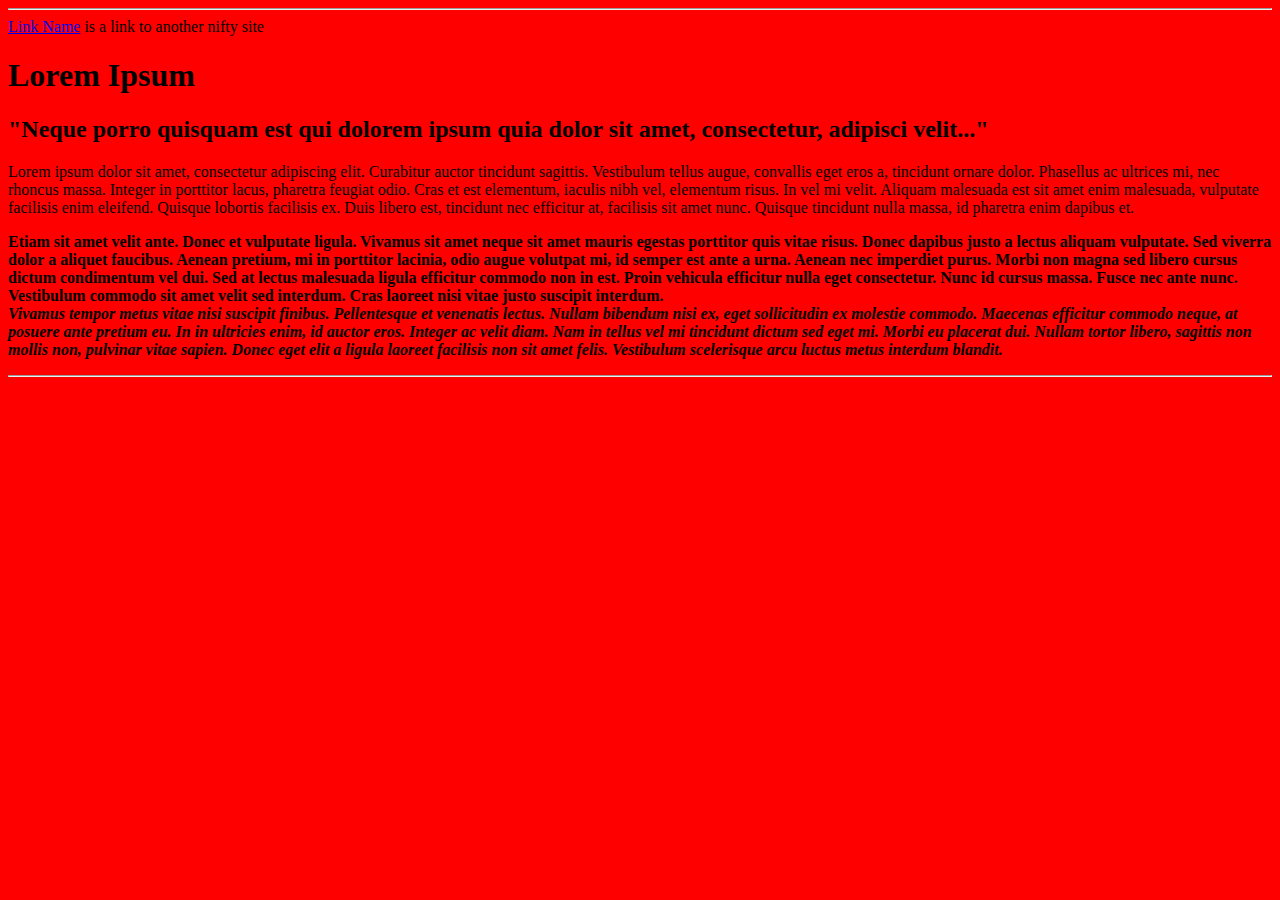
<file: index.html>
<HTML>
<HEAD>
<TITLE>Local HTTP Server</TITLE>
</HEAD>
<BODY BGCOLOR="FF0000">
<HR>
<a href=http://127.0.0.1:8081/sub>Link Name</a>
is a link to another nifty site
<H1>Lorem Ipsum</H1>
<H2>"Neque porro quisquam est qui dolorem ipsum quia dolor sit amet, consectetur, adipisci velit..."</H2>
<P> Lorem ipsum dolor sit amet, consectetur adipiscing elit. Curabitur auctor tincidunt sagittis.
Vestibulum tellus augue, convallis eget eros a, tincidunt ornare dolor. Phasellus ac ultrices mi,
nec rhoncus massa. Integer in porttitor lacus, pharetra feugiat odio. Cras et est elementum, iaculis nibh vel,
elementum risus. In vel mi velit. Aliquam malesuada est sit amet enim malesuada, vulputate facilisis enim eleifend.
Quisque lobortis facilisis ex. Duis libero est, tincidunt nec efficitur at, facilisis sit amet nunc.
 Quisque tincidunt nulla massa, id pharetra enim dapibus et.
<P> <B>Etiam sit amet velit ante. Donec et vulputate ligula. Vivamus sit amet neque sit amet mauris egestas
   porttitor quis vitae risus. Donec dapibus justo a lectus aliquam vulputate. Sed viverra dolor a aliquet faucibus.
    Aenean pretium, mi in porttitor lacinia, odio augue volutpat mi, id semper est ante a urna.
    Aenean nec imperdiet purus. Morbi non magna sed libero cursus dictum condimentum vel dui.
    Sed at lectus malesuada ligula efficitur commodo non in est. Proin vehicula efficitur nulla eget consectetur.
    Nunc id cursus massa. Fusce nec ante nunc. Vestibulum commodo sit amet velit sed interdum.
    Cras laoreet nisi vitae justo suscipit interdum.</B>
<BR> <B><I>Vivamus tempor metus vitae nisi suscipit finibus. Pellentesque et venenatis lectus.
  Nullam bibendum nisi ex, eget sollicitudin ex molestie commodo. Maecenas efficitur commodo neque,
   at posuere ante pretium eu. In in ultricies enim, id auctor eros. Integer ac velit diam.
   Nam in tellus vel mi tincidunt dictum sed eget mi. Morbi eu placerat dui. Nullam tortor libero,
    sagittis non mollis non, pulvinar vitae sapien. Donec eget elit a ligula laoreet facilisis non sit amet felis.
     Vestibulum scelerisque arcu luctus metus interdum blandit.</I></B>
<HR>
</BODY>
</HTML>
</file>
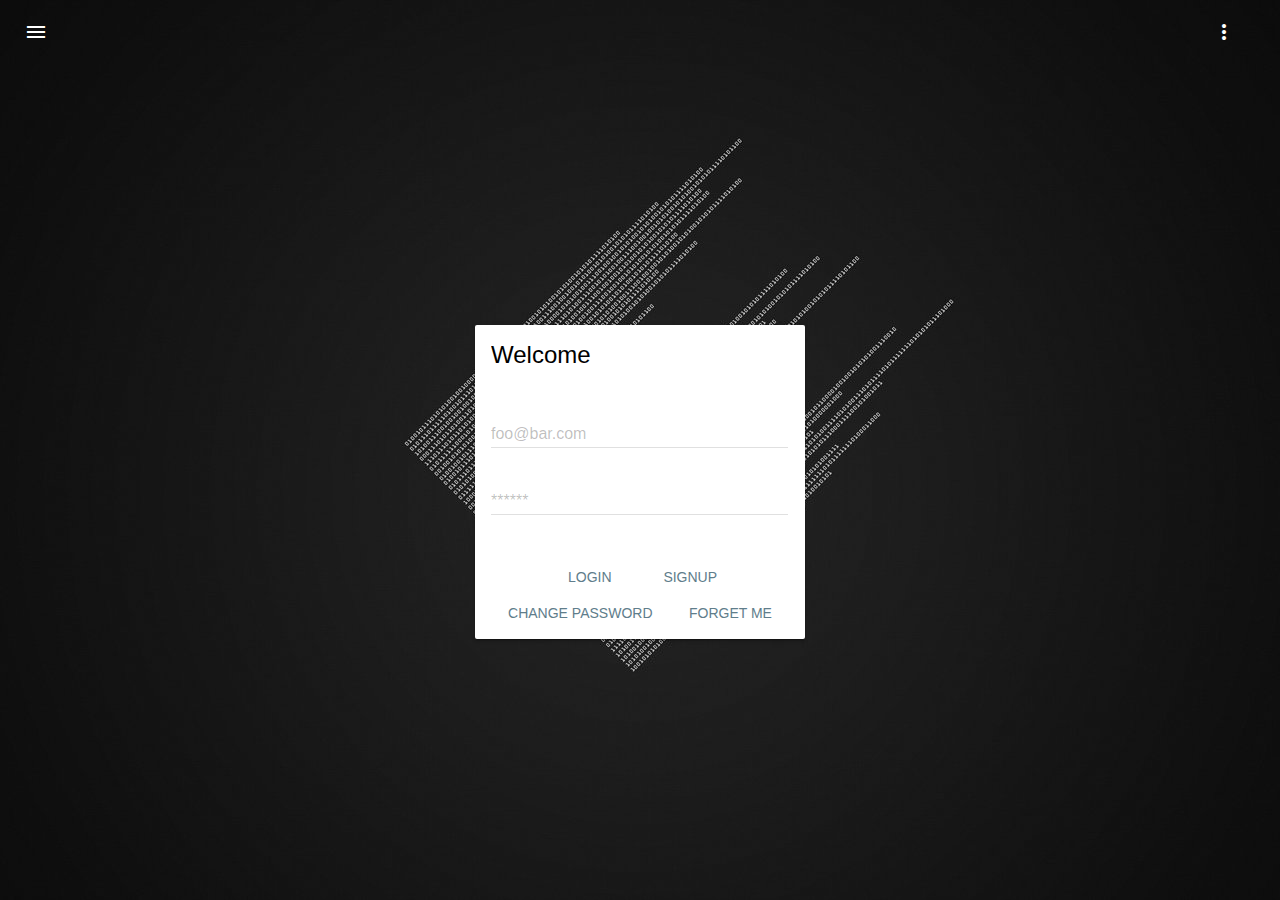
<file: louis/log.html>
<!doctype html>
<html>
  <head>
    <meta charset="utf-8">
    <title>~</title>

    <link rel="stylesheet" href="./styles/fonts.css">
    <link rel="stylesheet" href="./styles/material.min.css">
    <script defer src="./scripts/material.min.js"></script>

    <style>
      * { outline: none; }

      .demo-layout-transparent { background: url('./assets/background.jpg') center / cover; }

      .demo-layout-transparent .mdl-layout__header,
      .demo-layout-transparent .mdl-layout__drawer-button { color: white; }

      .demo-layout-transparent .mdl-card__actions { text-align: center; }

      .mdl-layout__content {
        display: -webkit-box;
        display: -moz-box;
        display: -ms-flexbox;
        display: -webkit-flex;
        display: flex;
        align-items: center;
        justify-content: center;
      }
    </style>
  </head>
  <body>
    <div class="demo-layout-transparent mdl-layout mdl-js-layout">
      <header class="mdl-layout__header mdl-layout__header--transparent">
        <div class="mdl-layout__header-row">
          <div class="mdl-layout-spacer"></div>
          <!-- Navigation -->
          <nav class="mdl-navigation">
            <!-- Right aligned menu below button -->
            <button id="demo-menu-lower-right"
                    class="mdl-button mdl-js-button mdl-button--icon">
              <i class="material-icons">more_vert</i>
            </button>

            <ul class="mdl-menu mdl-menu--bottom-right mdl-js-menu mdl-js-ripple-effect"
                for="demo-menu-lower-right">
              <li class="mdl-menu__item" onclick="window.location.reload()">reload page</li>
            </ul>
          </nav>
        </div>
      </header>
      <div class="mdl-layout__drawer">
        <nav class="mdl-navigation">
          <a class="mdl-navigation__link" href="/">Home</a>
        </nav>
      </div>
      <main class="mdl-layout__content">
        <div class="demo-card-wide mdl-card mdl-shadow--2dp">
          <div class="mdl-card__title">
            <h2 class="mdl-card__title-text">Welcome</h2>
          </div>
          <div class="mdl-card__supporting-text">
            <form method="post" action="/">
              <div class="mdl-textfield mdl-js-textfield">
                <input class="mdl-textfield__input" type="text" id="email">
                <label class="mdl-textfield__label" for="email">foo@bar.com</label>
              </div>
              <div class="mdl-textfield mdl-js-textfield">
                <input class="mdl-textfield__input" type="password" id="passwd">
                <label class="mdl-textfield__label" for="passwd">******</label>
              </div>
            </form>
          </div>
          <div class="mdl-card__actions">
            <a id="loginbutton" class="mdl-button mdl-button--colored mdl-js-button mdl-js-ripple-effect">
              login
            </a>
            <a id="signupbutton" class="mdl-button mdl-button--colored mdl-js-button mdl-js-ripple-effect">
              signup
            </a>
            <a id="passwdbutton" class="mdl-button mdl-button--colored mdl-js-button mdl-js-ripple-effect">
              change password
            </a>
            <a id="delbutton" class="mdl-button mdl-button--colored mdl-js-button mdl-js-ripple-effect">
              forget me
            </a>
          </div>
        </div>
      </main>
    </div>

    <script type="text/javascript" src="//ajax.googleapis.com/ajax/libs/jquery/1.10.2/jquery.min.js"></script>

    <script>
      var serv = window.location.protocol + '//' + window.location.host;

      $("form").submit(function(e) { e.preventDefault(); });

      $("#signupbutton").click(function(e) {
        e.preventDefault();

        $.ajax({
          url : serv + "/user",
          type : "put",
          data : {
            email  : $("#email").val(),
            passwd : $("#passwd").val()
          },
          complete: function(response_body) {
            console.log(response_body);
            //alert()
          }
        })
      });

      $("#loginbutton").click(function(e) {
        e.preventDefault();

        $.ajax({
          url : serv + "/login",
          type : "post",
          data : {
            email  : $("#email").val(),
            passwd : $("#passwd").val()
          },
          complete: function(response_body) {
            console.log(response_body);
            //alert()
          }
        })
      });

      $("#passwdbutton").click(function(e) {
        e.preventDefault();

        $.ajax({
          url : serv + "/user/" + $("#email").val(),
          type : "post",
          data : {
            passwd : $("#passwd").val()
          },
          complete: function(response_body) {
            console.log(response_body);
            //alert()
          }
        })
      });

      $("#delbutton").click(function(e) {
        e.preventDefault();

        $.ajax({
          url : serv + "/user/" + $("#email").val(),
          type : "delete",
          data : {
            passwd : $("#passwd").val()
          },
          complete: function(response_body) {
            console.log(response_body);
            //alert()
          }
        })
      });

    </script>
  </body>
</html>
</file>
<file: louis/styles/fonts.css>
/* fallback */
@font-face {
  font-family: 'Material Icons';
  font-style: normal;
  font-weight: 400;
  src: local('Material Icons'), local('MaterialIcons-Regular'), url(../assets/icons.woff2) format('woff2');
}

.material-icons {
  font-family: 'Material Icons';
  font-weight: normal;
  font-style: normal;
  font-size: 24px;
  line-height: 1;
  letter-spacing: normal;
  text-transform: none;
  display: inline-block;
  white-space: nowrap;
  word-wrap: normal;
  direction: ltr;
  -webkit-font-feature-settings: 'liga';
  -webkit-font-smoothing: antialiased;
}
</file>
<file: louis/styles/material.min.css>
/**
 * material-design-lite - Material Design Components in CSS, JS and HTML
 * @version v1.2.1
 * @license Apache-2.0
 * @copyright 2015 Google, Inc.
 * @link https://github.com/google/material-design-lite
 */
@charset "UTF-8";html{color:rgba(0,0,0,.87)}::-moz-selection{background:#b3d4fc;text-shadow:none}::selection{background:#b3d4fc;text-shadow:none}hr{display:block;height:1px;border:0;border-top:1px solid #ccc;margin:1em 0;padding:0}audio,canvas,iframe,img,svg,video{vertical-align:middle}fieldset{border:0;margin:0;padding:0}textarea{resize:vertical}.browserupgrade{margin:.2em 0;background:#ccc;color:#000;padding:.2em 0}.hidden{display:none!important}.visuallyhidden{border:0;clip:rect(0 0 0 0);height:1px;margin:-1px;overflow:hidden;padding:0;position:absolute;width:1px}.visuallyhidden.focusable:active,.visuallyhidden.focusable:focus{clip:auto;height:auto;margin:0;overflow:visible;position:static;width:auto}.invisible{visibility:hidden}.clearfix:before,.clearfix:after{content:" ";display:table}.clearfix:after{clear:both}@media print{*,*:before,*:after,*:first-letter{background:transparent!important;color:#000!important;box-shadow:none!important}a,a:visited{text-decoration:underline}a[href]:after{content:" (" attr(href)")"}abbr[title]:after{content:" (" attr(title)")"}a[href^="#"]:after,a[href^="javascript:"]:after{content:""}pre,blockquote{border:1px solid #999;page-break-inside:avoid}thead{display:table-header-group}tr,img{page-break-inside:avoid}img{max-width:100%!important}p,h2,h3{orphans:3;widows:3}h2,h3{page-break-after:avoid}}a,.mdl-accordion,.mdl-button,.mdl-card,.mdl-checkbox,.mdl-dropdown-menu,.mdl-icon-toggle,.mdl-item,.mdl-radio,.mdl-slider,.mdl-switch,.mdl-tabs__tab{-webkit-tap-highlight-color:transparent;-webkit-tap-highlight-color:rgba(255,255,255,0)}html{width:100%;height:100%;-ms-touch-action:manipulation;touch-action:manipulation}body{width:100%;min-height:100%}main{display:block}*[hidden]{display:none!important}html,body{font-family:"Helvetica","Arial",sans-serif;font-size:14px;font-weight:400;line-height:20px}h1,h2,h3,h4,h5,h6,p{padding:0}h1 small,h2 small,h3 small,h4 small,h5 small,h6 small{font-family:"Roboto","Helvetica","Arial",sans-serif;font-weight:400;line-height:1.35;letter-spacing:-.02em;opacity:.54;font-size:.6em}h1{font-size:56px;line-height:1.35;letter-spacing:-.02em;margin:24px 0}h1,h2{font-family:"Roboto","Helvetica","Arial",sans-serif;font-weight:400}h2{font-size:45px;line-height:48px}h2,h3{margin:24px 0}h3{font-size:34px;line-height:40px}h3,h4{font-family:"Roboto","Helvetica","Arial",sans-serif;font-weight:400}h4{font-size:24px;line-height:32px;-moz-osx-font-smoothing:grayscale;margin:24px 0 16px}h5{font-size:20px;font-weight:500;line-height:1;letter-spacing:.02em}h5,h6{font-family:"Roboto","Helvetica","Arial",sans-serif;margin:24px 0 16px}h6{font-size:16px;letter-spacing:.04em}h6,p{font-weight:400;line-height:24px}p{font-size:14px;letter-spacing:0;margin:0 0 16px}a{color:rgb(255,82,82);font-weight:500}blockquote{font-family:"Roboto","Helvetica","Arial",sans-serif;position:relative;font-size:24px;font-weight:300;font-style:italic;line-height:1.35;letter-spacing:.08em}blockquote:before{position:absolute;left:-.5em;content:'“'}blockquote:after{content:'”';margin-left:-.05em}mark{background-color:#f4ff81}dt{font-weight:700}address{font-size:12px;line-height:1;font-style:normal}address,ul,ol{font-weight:400;letter-spacing:0}ul,ol{font-size:14px;line-height:24px}.mdl-typography--display-4,.mdl-typography--display-4-color-contrast{font-family:"Roboto","Helvetica","Arial",sans-serif;font-size:112px;font-weight:300;line-height:1;letter-spacing:-.04em}.mdl-typography--display-4-color-contrast{opacity:.54}.mdl-typography--display-3,.mdl-typography--display-3-color-contrast{font-family:"Roboto","Helvetica","Arial",sans-serif;font-size:56px;font-weight:400;line-height:1.35;letter-spacing:-.02em}.mdl-typography--display-3-color-contrast{opacity:.54}.mdl-typography--display-2,.mdl-typography--display-2-color-contrast{font-family:"Roboto","Helvetica","Arial",sans-serif;font-size:45px;font-weight:400;line-height:48px}.mdl-typography--display-2-color-contrast{opacity:.54}.mdl-typography--display-1,.mdl-typography--display-1-color-contrast{font-family:"Roboto","Helvetica","Arial",sans-serif;font-size:34px;font-weight:400;line-height:40px}.mdl-typography--display-1-color-contrast{opacity:.54}.mdl-typography--headline,.mdl-typography--headline-color-contrast{font-family:"Roboto","Helvetica","Arial",sans-serif;font-size:24px;font-weight:400;line-height:32px;-moz-osx-font-smoothing:grayscale}.mdl-typography--headline-color-contrast{opacity:.87}.mdl-typography--title,.mdl-typography--title-color-contrast{font-family:"Roboto","Helvetica","Arial",sans-serif;font-size:20px;font-weight:500;line-height:1;letter-spacing:.02em}.mdl-typography--title-color-contrast{opacity:.87}.mdl-typography--subhead,.mdl-typography--subhead-color-contrast{font-family:"Roboto","Helvetica","Arial",sans-serif;font-size:16px;font-weight:400;line-height:24px;letter-spacing:.04em}.mdl-typography--subhead-color-contrast{opacity:.87}.mdl-typography--body-2,.mdl-typography--body-2-color-contrast{font-size:14px;font-weight:700;line-height:24px;letter-spacing:0}.mdl-typography--body-2-color-contrast{opacity:.87}.mdl-typography--body-1,.mdl-typography--body-1-color-contrast{font-size:14px;font-weight:400;line-height:24px;letter-spacing:0}.mdl-typography--body-1-color-contrast{opacity:.87}.mdl-typography--body-2-force-preferred-font,.mdl-typography--body-2-force-preferred-font-color-contrast{font-family:"Roboto","Helvetica","Arial",sans-serif;font-size:14px;font-weight:500;line-height:24px;letter-spacing:0}.mdl-typography--body-2-force-preferred-font-color-contrast{opacity:.87}.mdl-typography--body-1-force-preferred-font,.mdl-typography--body-1-force-preferred-font-color-contrast{font-family:"Roboto","Helvetica","Arial",sans-serif;font-size:14px;font-weight:400;line-height:24px;letter-spacing:0}.mdl-typography--body-1-force-preferred-font-color-contrast{opacity:.87}.mdl-typography--caption,.mdl-typography--caption-force-preferred-font{font-size:12px;font-weight:400;line-height:1;letter-spacing:0}.mdl-typography--caption-force-preferred-font{font-family:"Roboto","Helvetica","Arial",sans-serif}.mdl-typography--caption-color-contrast,.mdl-typography--caption-force-preferred-font-color-contrast{font-size:12px;font-weight:400;line-height:1;letter-spacing:0;opacity:.54}.mdl-typography--caption-force-preferred-font-color-contrast,.mdl-typography--menu{font-family:"Roboto","Helvetica","Arial",sans-serif}.mdl-typography--menu{font-size:14px;font-weight:500;line-height:1;letter-spacing:0}.mdl-typography--menu-color-contrast{opacity:.87}.mdl-typography--menu-color-contrast,.mdl-typography--button,.mdl-typography--button-color-contrast{font-family:"Roboto","Helvetica","Arial",sans-serif;font-size:14px;font-weight:500;line-height:1;letter-spacing:0}.mdl-typography--button,.mdl-typography--button-color-contrast{text-transform:uppercase}.mdl-typography--button-color-contrast{opacity:.87}.mdl-typography--text-left{text-align:left}.mdl-typography--text-right{text-align:right}.mdl-typography--text-center{text-align:center}.mdl-typography--text-justify{text-align:justify}.mdl-typography--text-nowrap{white-space:nowrap}.mdl-typography--text-lowercase{text-transform:lowercase}.mdl-typography--text-uppercase{text-transform:uppercase}.mdl-typography--text-capitalize{text-transform:capitalize}.mdl-typography--font-thin{font-weight:200!important}.mdl-typography--font-light{font-weight:300!important}.mdl-typography--font-regular{font-weight:400!important}.mdl-typography--font-medium{font-weight:500!important}.mdl-typography--font-bold{font-weight:700!important}.mdl-typography--font-black{font-weight:900!important}.material-icons{font-family:'Material Icons';font-weight:400;font-style:normal;font-size:24px;line-height:1;letter-spacing:normal;text-transform:none;display:inline-block;word-wrap:normal;-moz-font-feature-settings:'liga';font-feature-settings:'liga';-webkit-font-feature-settings:'liga';-webkit-font-smoothing:antialiased}.mdl-color-text--red{color:#f44336 !important}.mdl-color--red{background-color:#f44336 !important}.mdl-color-text--red-50{color:#ffebee !important}.mdl-color--red-50{background-color:#ffebee !important}.mdl-color-text--red-100{color:#ffcdd2 !important}.mdl-color--red-100{background-color:#ffcdd2 !important}.mdl-color-text--red-200{color:#ef9a9a !important}.mdl-color--red-200{background-color:#ef9a9a !important}.mdl-color-text--red-300{color:#e57373 !important}.mdl-color--red-300{background-color:#e57373 !important}.mdl-color-text--red-400{color:#ef5350 !important}.mdl-color--red-400{background-color:#ef5350 !important}.mdl-color-text--red-500{color:#f44336 !important}.mdl-color--red-500{background-color:#f44336 !important}.mdl-color-text--red-600{color:#e53935 !important}.mdl-color--red-600{background-color:#e53935 !important}.mdl-color-text--red-700{color:#d32f2f !important}.mdl-color--red-700{background-color:#d32f2f !important}.mdl-color-text--red-800{color:#c62828 !important}.mdl-color--red-800{background-color:#c62828 !important}.mdl-color-text--red-900{color:#b71c1c !important}.mdl-color--red-900{background-color:#b71c1c !important}.mdl-color-text--red-A100{color:#ff8a80 !important}.mdl-color--red-A100{background-color:#ff8a80 !important}.mdl-color-text--red-A200{color:#ff5252 !important}.mdl-color--red-A200{background-color:#ff5252 !important}.mdl-color-text--red-A400{color:#ff1744 !important}.mdl-color--red-A400{background-color:#ff1744 !important}.mdl-color-text--red-A700{color:#d50000 !important}.mdl-color--red-A700{background-color:#d50000 !important}.mdl-color-text--pink{color:#e91e63 !important}.mdl-color--pink{background-color:#e91e63 !important}.mdl-color-text--pink-50{color:#fce4ec !important}.mdl-color--pink-50{background-color:#fce4ec !important}.mdl-color-text--pink-100{color:#f8bbd0 !important}.mdl-color--pink-100{background-color:#f8bbd0 !important}.mdl-color-text--pink-200{color:#f48fb1 !important}.mdl-color--pink-200{background-color:#f48fb1 !important}.mdl-color-text--pink-300{color:#f06292 !important}.mdl-color--pink-300{background-color:#f06292 !important}.mdl-color-text--pink-400{color:#ec407a !important}.mdl-color--pink-400{background-color:#ec407a !important}.mdl-color-text--pink-500{color:#e91e63 !important}.mdl-color--pink-500{background-color:#e91e63 !important}.mdl-color-text--pink-600{color:#d81b60 !important}.mdl-color--pink-600{background-color:#d81b60 !important}.mdl-color-text--pink-700{color:#c2185b !important}.mdl-color--pink-700{background-color:#c2185b !important}.mdl-color-text--pink-800{color:#ad1457 !important}.mdl-color--pink-800{background-color:#ad1457 !important}.mdl-color-text--pink-900{color:#880e4f !important}.mdl-color--pink-900{background-color:#880e4f !important}.mdl-color-text--pink-A100{color:#ff80ab !important}.mdl-color--pink-A100{background-color:#ff80ab !important}.mdl-color-text--pink-A200{color:#ff4081 !important}.mdl-color--pink-A200{background-color:#ff4081 !important}.mdl-color-text--pink-A400{color:#f50057 !important}.mdl-color--pink-A400{background-color:#f50057 !important}.mdl-color-text--pink-A700{color:#c51162 !important}.mdl-color--pink-A700{background-color:#c51162 !important}.mdl-color-text--purple{color:#9c27b0 !important}.mdl-color--purple{background-color:#9c27b0 !important}.mdl-color-text--purple-50{color:#f3e5f5 !important}.mdl-color--purple-50{background-color:#f3e5f5 !important}.mdl-color-text--purple-100{color:#e1bee7 !important}.mdl-color--purple-100{background-color:#e1bee7 !important}.mdl-color-text--purple-200{color:#ce93d8 !important}.mdl-color--purple-200{background-color:#ce93d8 !important}.mdl-color-text--purple-300{color:#ba68c8 !important}.mdl-color--purple-300{background-color:#ba68c8 !important}.mdl-color-text--purple-400{color:#ab47bc !important}.mdl-color--purple-400{background-color:#ab47bc !important}.mdl-color-text--purple-500{color:#9c27b0 !important}.mdl-color--purple-500{background-color:#9c27b0 !important}.mdl-color-text--purple-600{color:#8e24aa !important}.mdl-color--purple-600{background-color:#8e24aa !important}.mdl-color-text--purple-700{color:#7b1fa2 !important}.mdl-color--purple-700{background-color:#7b1fa2 !important}.mdl-color-text--purple-800{color:#6a1b9a !important}.mdl-color--purple-800{background-color:#6a1b9a !important}.mdl-color-text--purple-900{color:#4a148c !important}.mdl-color--purple-900{background-color:#4a148c !important}.mdl-color-text--purple-A100{color:#ea80fc !important}.mdl-color--purple-A100{background-color:#ea80fc !important}.mdl-color-text--purple-A200{color:#e040fb !important}.mdl-color--purple-A200{background-color:#e040fb !important}.mdl-color-text--purple-A400{color:#d500f9 !important}.mdl-color--purple-A400{background-color:#d500f9 !important}.mdl-color-text--purple-A700{color:#a0f !important}.mdl-color--purple-A700{background-color:#a0f !important}.mdl-color-text--deep-purple{color:#673ab7 !important}.mdl-color--deep-purple{background-color:#673ab7 !important}.mdl-color-text--deep-purple-50{color:#ede7f6 !important}.mdl-color--deep-purple-50{background-color:#ede7f6 !important}.mdl-color-text--deep-purple-100{color:#d1c4e9 !important}.mdl-color--deep-purple-100{background-color:#d1c4e9 !important}.mdl-color-text--deep-purple-200{color:#b39ddb !important}.mdl-color--deep-purple-200{background-color:#b39ddb !important}.mdl-color-text--deep-purple-300{color:#9575cd !important}.mdl-color--deep-purple-300{background-color:#9575cd !important}.mdl-color-text--deep-purple-400{color:#7e57c2 !important}.mdl-color--deep-purple-400{background-color:#7e57c2 !important}.mdl-color-text--deep-purple-500{color:#673ab7 !important}.mdl-color--deep-purple-500{background-color:#673ab7 !important}.mdl-color-text--deep-purple-600{color:#5e35b1 !important}.mdl-color--deep-purple-600{background-color:#5e35b1 !important}.mdl-color-text--deep-purple-700{color:#512da8 !important}.mdl-color--deep-purple-700{background-color:#512da8 !important}.mdl-color-text--deep-purple-800{color:#4527a0 !important}.mdl-color--deep-purple-800{background-color:#4527a0 !important}.mdl-color-text--deep-purple-900{color:#311b92 !important}.mdl-color--deep-purple-900{background-color:#311b92 !important}.mdl-color-text--deep-purple-A100{color:#b388ff !important}.mdl-color--deep-purple-A100{background-color:#b388ff !important}.mdl-color-text--deep-purple-A200{color:#7c4dff !important}.mdl-color--deep-purple-A200{background-color:#7c4dff !important}.mdl-color-text--deep-purple-A400{color:#651fff !important}.mdl-color--deep-purple-A400{background-color:#651fff !important}.mdl-color-text--deep-purple-A700{color:#6200ea !important}.mdl-color--deep-purple-A700{background-color:#6200ea !important}.mdl-color-text--indigo{color:#3f51b5 !important}.mdl-color--indigo{background-color:#3f51b5 !important}.mdl-color-text--indigo-50{color:#e8eaf6 !important}.mdl-color--indigo-50{background-color:#e8eaf6 !important}.mdl-color-text--indigo-100{color:#c5cae9 !important}.mdl-color--indigo-100{background-color:#c5cae9 !important}.mdl-color-text--indigo-200{color:#9fa8da !important}.mdl-color--indigo-200{background-color:#9fa8da !important}.mdl-color-text--indigo-300{color:#7986cb !important}.mdl-color--indigo-300{background-color:#7986cb !important}.mdl-color-text--indigo-400{color:#5c6bc0 !important}.mdl-color--indigo-400{background-color:#5c6bc0 !important}.mdl-color-text--indigo-500{color:#3f51b5 !important}.mdl-color--indigo-500{background-color:#3f51b5 !important}.mdl-color-text--indigo-600{color:#3949ab !important}.mdl-color--indigo-600{background-color:#3949ab !important}.mdl-color-text--indigo-700{color:#303f9f !important}.mdl-color--indigo-700{background-color:#303f9f !important}.mdl-color-text--indigo-800{color:#283593 !important}.mdl-color--indigo-800{background-color:#283593 !important}.mdl-color-text--indigo-900{color:#1a237e !important}.mdl-color--indigo-900{background-color:#1a237e !important}.mdl-color-text--indigo-A100{color:#8c9eff !important}.mdl-color--indigo-A100{background-color:#8c9eff !important}.mdl-color-text--indigo-A200{color:#536dfe !important}.mdl-color--indigo-A200{background-color:#536dfe !important}.mdl-color-text--indigo-A400{color:#3d5afe !important}.mdl-color--indigo-A400{background-color:#3d5afe !important}.mdl-color-text--indigo-A700{color:#304ffe !important}.mdl-color--indigo-A700{background-color:#304ffe !important}.mdl-color-text--blue{color:#2196f3 !important}.mdl-color--blue{background-color:#2196f3 !important}.mdl-color-text--blue-50{color:#e3f2fd !important}.mdl-color--blue-50{background-color:#e3f2fd !important}.mdl-color-text--blue-100{color:#bbdefb !important}.mdl-color--blue-100{background-color:#bbdefb !important}.mdl-color-text--blue-200{color:#90caf9 !important}.mdl-color--blue-200{background-color:#90caf9 !important}.mdl-color-text--blue-300{color:#64b5f6 !important}.mdl-color--blue-300{background-color:#64b5f6 !important}.mdl-color-text--blue-400{color:#42a5f5 !important}.mdl-color--blue-400{background-color:#42a5f5 !important}.mdl-color-text--blue-500{color:#2196f3 !important}.mdl-color--blue-500{background-color:#2196f3 !important}.mdl-color-text--blue-600{color:#1e88e5 !important}.mdl-color--blue-600{background-color:#1e88e5 !important}.mdl-color-text--blue-700{color:#1976d2 !important}.mdl-color--blue-700{background-color:#1976d2 !important}.mdl-color-text--blue-800{color:#1565c0 !important}.mdl-color--blue-800{background-color:#1565c0 !important}.mdl-color-text--blue-900{color:#0d47a1 !important}.mdl-color--blue-900{background-color:#0d47a1 !important}.mdl-color-text--blue-A100{color:#82b1ff !important}.mdl-color--blue-A100{background-color:#82b1ff !important}.mdl-color-text--blue-A200{color:#448aff !important}.mdl-color--blue-A200{background-color:#448aff !important}.mdl-color-text--blue-A400{color:#2979ff !important}.mdl-color--blue-A400{background-color:#2979ff !important}.mdl-color-text--blue-A700{color:#2962ff !important}.mdl-color--blue-A700{background-color:#2962ff !important}.mdl-color-text--light-blue{color:#03a9f4 !important}.mdl-color--light-blue{background-color:#03a9f4 !important}.mdl-color-text--light-blue-50{color:#e1f5fe !important}.mdl-color--light-blue-50{background-color:#e1f5fe !important}.mdl-color-text--light-blue-100{color:#b3e5fc !important}.mdl-color--light-blue-100{background-color:#b3e5fc !important}.mdl-color-text--light-blue-200{color:#81d4fa !important}.mdl-color--light-blue-200{background-color:#81d4fa !important}.mdl-color-text--light-blue-300{color:#4fc3f7 !important}.mdl-color--light-blue-300{background-color:#4fc3f7 !important}.mdl-color-text--light-blue-400{color:#29b6f6 !important}.mdl-color--light-blue-400{background-color:#29b6f6 !important}.mdl-color-text--light-blue-500{color:#03a9f4 !important}.mdl-color--light-blue-500{background-color:#03a9f4 !important}.mdl-color-text--light-blue-600{color:#039be5 !important}.mdl-color--light-blue-600{background-color:#039be5 !important}.mdl-color-text--light-blue-700{color:#0288d1 !important}.mdl-color--light-blue-700{background-color:#0288d1 !important}.mdl-color-text--light-blue-800{color:#0277bd !important}.mdl-color--light-blue-800{background-color:#0277bd !important}.mdl-color-text--light-blue-900{color:#01579b !important}.mdl-color--light-blue-900{background-color:#01579b !important}.mdl-color-text--light-blue-A100{color:#80d8ff !important}.mdl-color--light-blue-A100{background-color:#80d8ff !important}.mdl-color-text--light-blue-A200{color:#40c4ff !important}.mdl-color--light-blue-A200{background-color:#40c4ff !important}.mdl-color-text--light-blue-A400{color:#00b0ff !important}.mdl-color--light-blue-A400{background-color:#00b0ff !important}.mdl-color-text--light-blue-A700{color:#0091ea !important}.mdl-color--light-blue-A700{background-color:#0091ea !important}.mdl-color-text--cyan{color:#00bcd4 !important}.mdl-color--cyan{background-color:#00bcd4 !important}.mdl-color-text--cyan-50{color:#e0f7fa !important}.mdl-color--cyan-50{background-color:#e0f7fa !important}.mdl-color-text--cyan-100{color:#b2ebf2 !important}.mdl-color--cyan-100{background-color:#b2ebf2 !important}.mdl-color-text--cyan-200{color:#80deea !important}.mdl-color--cyan-200{background-color:#80deea !important}.mdl-color-text--cyan-300{color:#4dd0e1 !important}.mdl-color--cyan-300{background-color:#4dd0e1 !important}.mdl-color-text--cyan-400{color:#26c6da !important}.mdl-color--cyan-400{background-color:#26c6da !important}.mdl-color-text--cyan-500{color:#00bcd4 !important}.mdl-color--cyan-500{background-color:#00bcd4 !important}.mdl-color-text--cyan-600{color:#00acc1 !important}.mdl-color--cyan-600{background-color:#00acc1 !important}.mdl-color-text--cyan-700{color:#0097a7 !important}.mdl-color--cyan-700{background-color:#0097a7 !important}.mdl-color-text--cyan-800{color:#00838f !important}.mdl-color--cyan-800{background-color:#00838f !important}.mdl-color-text--cyan-900{color:#006064 !important}.mdl-color--cyan-900{background-color:#006064 !important}.mdl-color-text--cyan-A100{color:#84ffff !important}.mdl-color--cyan-A100{background-color:#84ffff !important}.mdl-color-text--cyan-A200{color:#18ffff !important}.mdl-color--cyan-A200{background-color:#18ffff !important}.mdl-color-text--cyan-A400{color:#00e5ff !important}.mdl-color--cyan-A400{background-color:#00e5ff !important}.mdl-color-text--cyan-A700{color:#00b8d4 !important}.mdl-color--cyan-A700{background-color:#00b8d4 !important}.mdl-color-text--teal{color:#009688 !important}.mdl-color--teal{background-color:#009688 !important}.mdl-color-text--teal-50{color:#e0f2f1 !important}.mdl-color--teal-50{background-color:#e0f2f1 !important}.mdl-color-text--teal-100{color:#b2dfdb !important}.mdl-color--teal-100{background-color:#b2dfdb !important}.mdl-color-text--teal-200{color:#80cbc4 !important}.mdl-color--teal-200{background-color:#80cbc4 !important}.mdl-color-text--teal-300{color:#4db6ac !important}.mdl-color--teal-300{background-color:#4db6ac !important}.mdl-color-text--teal-400{color:#26a69a !important}.mdl-color--teal-400{background-color:#26a69a !important}.mdl-color-text--teal-500{color:#009688 !important}.mdl-color--teal-500{background-color:#009688 !important}.mdl-color-text--teal-600{color:#00897b !important}.mdl-color--teal-600{background-color:#00897b !important}.mdl-color-text--teal-700{color:#00796b !important}.mdl-color--teal-700{background-color:#00796b !important}.mdl-color-text--teal-800{color:#00695c !important}.mdl-color--teal-800{background-color:#00695c !important}.mdl-color-text--teal-900{color:#004d40 !important}.mdl-color--teal-900{background-color:#004d40 !important}.mdl-color-text--teal-A100{color:#a7ffeb !important}.mdl-color--teal-A100{background-color:#a7ffeb !important}.mdl-color-text--teal-A200{color:#64ffda !important}.mdl-color--teal-A200{background-color:#64ffda !important}.mdl-color-text--teal-A400{color:#1de9b6 !important}.mdl-color--teal-A400{background-color:#1de9b6 !important}.mdl-color-text--teal-A700{color:#00bfa5 !important}.mdl-color--teal-A700{background-color:#00bfa5 !important}.mdl-color-text--green{color:#4caf50 !important}.mdl-color--green{background-color:#4caf50 !important}.mdl-color-text--green-50{color:#e8f5e9 !important}.mdl-color--green-50{background-color:#e8f5e9 !important}.mdl-color-text--green-100{color:#c8e6c9 !important}.mdl-color--green-100{background-color:#c8e6c9 !important}.mdl-color-text--green-200{color:#a5d6a7 !important}.mdl-color--green-200{background-color:#a5d6a7 !important}.mdl-color-text--green-300{color:#81c784 !important}.mdl-color--green-300{background-color:#81c784 !important}.mdl-color-text--green-400{color:#66bb6a !important}.mdl-color--green-400{background-color:#66bb6a !important}.mdl-color-text--green-500{color:#4caf50 !important}.mdl-color--green-500{background-color:#4caf50 !important}.mdl-color-text--green-600{color:#43a047 !important}.mdl-color--green-600{background-color:#43a047 !important}.mdl-color-text--green-700{color:#388e3c !important}.mdl-color--green-700{background-color:#388e3c !important}.mdl-color-text--green-800{color:#2e7d32 !important}.mdl-color--green-800{background-color:#2e7d32 !important}.mdl-color-text--green-900{color:#1b5e20 !important}.mdl-color--green-900{background-color:#1b5e20 !important}.mdl-color-text--green-A100{color:#b9f6ca !important}.mdl-color--green-A100{background-color:#b9f6ca !important}.mdl-color-text--green-A200{color:#69f0ae !important}.mdl-color--green-A200{background-color:#69f0ae !important}.mdl-color-text--green-A400{color:#00e676 !important}.mdl-color--green-A400{background-color:#00e676 !important}.mdl-color-text--green-A700{color:#00c853 !important}.mdl-color--green-A700{background-color:#00c853 !important}.mdl-color-text--light-green{color:#8bc34a !important}.mdl-color--light-green{background-color:#8bc34a !important}.mdl-color-text--light-green-50{color:#f1f8e9 !important}.mdl-color--light-green-50{background-color:#f1f8e9 !important}.mdl-color-text--light-green-100{color:#dcedc8 !important}.mdl-color--light-green-100{background-color:#dcedc8 !important}.mdl-color-text--light-green-200{color:#c5e1a5 !important}.mdl-color--light-green-200{background-color:#c5e1a5 !important}.mdl-color-text--light-green-300{color:#aed581 !important}.mdl-color--light-green-300{background-color:#aed581 !important}.mdl-color-text--light-green-400{color:#9ccc65 !important}.mdl-color--light-green-400{background-color:#9ccc65 !important}.mdl-color-text--light-green-500{color:#8bc34a !important}.mdl-color--light-green-500{background-color:#8bc34a !important}.mdl-color-text--light-green-600{color:#7cb342 !important}.mdl-color--light-green-600{background-color:#7cb342 !important}.mdl-color-text--light-green-700{color:#689f38 !important}.mdl-color--light-green-700{background-color:#689f38 !important}.mdl-color-text--light-green-800{color:#558b2f !important}.mdl-color--light-green-800{background-color:#558b2f !important}.mdl-color-text--light-green-900{color:#33691e !important}.mdl-color--light-green-900{background-color:#33691e !important}.mdl-color-text--light-green-A100{color:#ccff90 !important}.mdl-color--light-green-A100{background-color:#ccff90 !important}.mdl-color-text--light-green-A200{color:#b2ff59 !important}.mdl-color--light-green-A200{background-color:#b2ff59 !important}.mdl-color-text--light-green-A400{color:#76ff03 !important}.mdl-color--light-green-A400{background-color:#76ff03 !important}.mdl-color-text--light-green-A700{color:#64dd17 !important}.mdl-color--light-green-A700{background-color:#64dd17 !important}.mdl-color-text--lime{color:#cddc39 !important}.mdl-color--lime{background-color:#cddc39 !important}.mdl-color-text--lime-50{color:#f9fbe7 !important}.mdl-color--lime-50{background-color:#f9fbe7 !important}.mdl-color-text--lime-100{color:#f0f4c3 !important}.mdl-color--lime-100{background-color:#f0f4c3 !important}.mdl-color-text--lime-200{color:#e6ee9c !important}.mdl-color--lime-200{background-color:#e6ee9c !important}.mdl-color-text--lime-300{color:#dce775 !important}.mdl-color--lime-300{background-color:#dce775 !important}.mdl-color-text--lime-400{color:#d4e157 !important}.mdl-color--lime-400{background-color:#d4e157 !important}.mdl-color-text--lime-500{color:#cddc39 !important}.mdl-color--lime-500{background-color:#cddc39 !important}.mdl-color-text--lime-600{color:#c0ca33 !important}.mdl-color--lime-600{background-color:#c0ca33 !important}.mdl-color-text--lime-700{color:#afb42b !important}.mdl-color--lime-700{background-color:#afb42b !important}.mdl-color-text--lime-800{color:#9e9d24 !important}.mdl-color--lime-800{background-color:#9e9d24 !important}.mdl-color-text--lime-900{color:#827717 !important}.mdl-color--lime-900{background-color:#827717 !important}.mdl-color-text--lime-A100{color:#f4ff81 !important}.mdl-color--lime-A100{background-color:#f4ff81 !important}.mdl-color-text--lime-A200{color:#eeff41 !important}.mdl-color--lime-A200{background-color:#eeff41 !important}.mdl-color-text--lime-A400{color:#c6ff00 !important}.mdl-color--lime-A400{background-color:#c6ff00 !important}.mdl-color-text--lime-A700{color:#aeea00 !important}.mdl-color--lime-A700{background-color:#aeea00 !important}.mdl-color-text--yellow{color:#ffeb3b !important}.mdl-color--yellow{background-color:#ffeb3b !important}.mdl-color-text--yellow-50{color:#fffde7 !important}.mdl-color--yellow-50{background-color:#fffde7 !important}.mdl-color-text--yellow-100{color:#fff9c4 !important}.mdl-color--yellow-100{background-color:#fff9c4 !important}.mdl-color-text--yellow-200{color:#fff59d !important}.mdl-color--yellow-200{background-color:#fff59d !important}.mdl-color-text--yellow-300{color:#fff176 !important}.mdl-color--yellow-300{background-color:#fff176 !important}.mdl-color-text--yellow-400{color:#ffee58 !important}.mdl-color--yellow-400{background-color:#ffee58 !important}.mdl-color-text--yellow-500{color:#ffeb3b !important}.mdl-color--yellow-500{background-color:#ffeb3b !important}.mdl-color-text--yellow-600{color:#fdd835 !important}.mdl-color--yellow-600{background-color:#fdd835 !important}.mdl-color-text--yellow-700{color:#fbc02d !important}.mdl-color--yellow-700{background-color:#fbc02d !important}.mdl-color-text--yellow-800{color:#f9a825 !important}.mdl-color--yellow-800{background-color:#f9a825 !important}.mdl-color-text--yellow-900{color:#f57f17 !important}.mdl-color--yellow-900{background-color:#f57f17 !important}.mdl-color-text--yellow-A100{color:#ffff8d !important}.mdl-color--yellow-A100{background-color:#ffff8d !important}.mdl-color-text--yellow-A200{color:#ff0 !important}.mdl-color--yellow-A200{background-color:#ff0 !important}.mdl-color-text--yellow-A400{color:#ffea00 !important}.mdl-color--yellow-A400{background-color:#ffea00 !important}.mdl-color-text--yellow-A700{color:#ffd600 !important}.mdl-color--yellow-A700{background-color:#ffd600 !important}.mdl-color-text--amber{color:#ffc107 !important}.mdl-color--amber{background-color:#ffc107 !important}.mdl-color-text--amber-50{color:#fff8e1 !important}.mdl-color--amber-50{background-color:#fff8e1 !important}.mdl-color-text--amber-100{color:#ffecb3 !important}.mdl-color--amber-100{background-color:#ffecb3 !important}.mdl-color-text--amber-200{color:#ffe082 !important}.mdl-color--amber-200{background-color:#ffe082 !important}.mdl-color-text--amber-300{color:#ffd54f !important}.mdl-color--amber-300{background-color:#ffd54f !important}.mdl-color-text--amber-400{color:#ffca28 !important}.mdl-color--amber-400{background-color:#ffca28 !important}.mdl-color-text--amber-500{color:#ffc107 !important}.mdl-color--amber-500{background-color:#ffc107 !important}.mdl-color-text--amber-600{color:#ffb300 !important}.mdl-color--amber-600{background-color:#ffb300 !important}.mdl-color-text--amber-700{color:#ffa000 !important}.mdl-color--amber-700{background-color:#ffa000 !important}.mdl-color-text--amber-800{color:#ff8f00 !important}.mdl-color--amber-800{background-color:#ff8f00 !important}.mdl-color-text--amber-900{color:#ff6f00 !important}.mdl-color--amber-900{background-color:#ff6f00 !important}.mdl-color-text--amber-A100{color:#ffe57f !important}.mdl-color--amber-A100{background-color:#ffe57f !important}.mdl-color-text--amber-A200{color:#ffd740 !important}.mdl-color--amber-A200{background-color:#ffd740 !important}.mdl-color-text--amber-A400{color:#ffc400 !important}.mdl-color--amber-A400{background-color:#ffc400 !important}.mdl-color-text--amber-A700{color:#ffab00 !important}.mdl-color--amber-A700{background-color:#ffab00 !important}.mdl-color-text--orange{color:#ff9800 !important}.mdl-color--orange{background-color:#ff9800 !important}.mdl-color-text--orange-50{color:#fff3e0 !important}.mdl-color--orange-50{background-color:#fff3e0 !important}.mdl-color-text--orange-100{color:#ffe0b2 !important}.mdl-color--orange-100{background-color:#ffe0b2 !important}.mdl-color-text--orange-200{color:#ffcc80 !important}.mdl-color--orange-200{background-color:#ffcc80 !important}.mdl-color-text--orange-300{color:#ffb74d !important}.mdl-color--orange-300{background-color:#ffb74d !important}.mdl-color-text--orange-400{color:#ffa726 !important}.mdl-color--orange-400{background-color:#ffa726 !important}.mdl-color-text--orange-500{color:#ff9800 !important}.mdl-color--orange-500{background-color:#ff9800 !important}.mdl-color-text--orange-600{color:#fb8c00 !important}.mdl-color--orange-600{background-color:#fb8c00 !important}.mdl-color-text--orange-700{color:#f57c00 !important}.mdl-color--orange-700{background-color:#f57c00 !important}.mdl-color-text--orange-800{color:#ef6c00 !important}.mdl-color--orange-800{background-color:#ef6c00 !important}.mdl-color-text--orange-900{color:#e65100 !important}.mdl-color--orange-900{background-color:#e65100 !important}.mdl-color-text--orange-A100{color:#ffd180 !important}.mdl-color--orange-A100{background-color:#ffd180 !important}.mdl-color-text--orange-A200{color:#ffab40 !important}.mdl-color--orange-A200{background-color:#ffab40 !important}.mdl-color-text--orange-A400{color:#ff9100 !important}.mdl-color--orange-A400{background-color:#ff9100 !important}.mdl-color-text--orange-A700{color:#ff6d00 !important}.mdl-color--orange-A700{background-color:#ff6d00 !important}.mdl-color-text--deep-orange{color:#ff5722 !important}.mdl-color--deep-orange{background-color:#ff5722 !important}.mdl-color-text--deep-orange-50{color:#fbe9e7 !important}.mdl-color--deep-orange-50{background-color:#fbe9e7 !important}.mdl-color-text--deep-orange-100{color:#ffccbc !important}.mdl-color--deep-orange-100{background-color:#ffccbc !important}.mdl-color-text--deep-orange-200{color:#ffab91 !important}.mdl-color--deep-orange-200{background-color:#ffab91 !important}.mdl-color-text--deep-orange-300{color:#ff8a65 !important}.mdl-color--deep-orange-300{background-color:#ff8a65 !important}.mdl-color-text--deep-orange-400{color:#ff7043 !important}.mdl-color--deep-orange-400{background-color:#ff7043 !important}.mdl-color-text--deep-orange-500{color:#ff5722 !important}.mdl-color--deep-orange-500{background-color:#ff5722 !important}.mdl-color-text--deep-orange-600{color:#f4511e !important}.mdl-color--deep-orange-600{background-color:#f4511e !important}.mdl-color-text--deep-orange-700{color:#e64a19 !important}.mdl-color--deep-orange-700{background-color:#e64a19 !important}.mdl-color-text--deep-orange-800{color:#d84315 !important}.mdl-color--deep-orange-800{background-color:#d84315 !important}.mdl-color-text--deep-orange-900{color:#bf360c !important}.mdl-color--deep-orange-900{background-color:#bf360c !important}.mdl-color-text--deep-orange-A100{color:#ff9e80 !important}.mdl-color--deep-orange-A100{background-color:#ff9e80 !important}.mdl-color-text--deep-orange-A200{color:#ff6e40 !important}.mdl-color--deep-orange-A200{background-color:#ff6e40 !important}.mdl-color-text--deep-orange-A400{color:#ff3d00 !important}.mdl-color--deep-orange-A400{background-color:#ff3d00 !important}.mdl-color-text--deep-orange-A700{color:#dd2c00 !important}.mdl-color--deep-orange-A700{background-color:#dd2c00 !important}.mdl-color-text--brown{color:#795548 !important}.mdl-color--brown{background-color:#795548 !important}.mdl-color-text--brown-50{color:#efebe9 !important}.mdl-color--brown-50{background-color:#efebe9 !important}.mdl-color-text--brown-100{color:#d7ccc8 !important}.mdl-color--brown-100{background-color:#d7ccc8 !important}.mdl-color-text--brown-200{color:#bcaaa4 !important}.mdl-color--brown-200{background-color:#bcaaa4 !important}.mdl-color-text--brown-300{color:#a1887f !important}.mdl-color--brown-300{background-color:#a1887f !important}.mdl-color-text--brown-400{color:#8d6e63 !important}.mdl-color--brown-400{background-color:#8d6e63 !important}.mdl-color-text--brown-500{color:#795548 !important}.mdl-color--brown-500{background-color:#795548 !important}.mdl-color-text--brown-600{color:#6d4c41 !important}.mdl-color--brown-600{background-color:#6d4c41 !important}.mdl-color-text--brown-700{color:#5d4037 !important}.mdl-color--brown-700{background-color:#5d4037 !important}.mdl-color-text--brown-800{color:#4e342e !important}.mdl-color--brown-800{background-color:#4e342e !important}.mdl-color-text--brown-900{color:#3e2723 !important}.mdl-color--brown-900{background-color:#3e2723 !important}.mdl-color-text--grey{color:#9e9e9e !important}.mdl-color--grey{background-color:#9e9e9e !important}.mdl-color-text--grey-50{color:#fafafa !important}.mdl-color--grey-50{background-color:#fafafa !important}.mdl-color-text--grey-100{color:#f5f5f5 !important}.mdl-color--grey-100{background-color:#f5f5f5 !important}.mdl-color-text--grey-200{color:#eee !important}.mdl-color--grey-200{background-color:#eee !important}.mdl-color-text--grey-300{color:#e0e0e0 !important}.mdl-color--grey-300{background-color:#e0e0e0 !important}.mdl-color-text--grey-400{color:#bdbdbd !important}.mdl-color--grey-400{background-color:#bdbdbd !important}.mdl-color-text--grey-500{color:#9e9e9e !important}.mdl-color--grey-500{background-color:#9e9e9e !important}.mdl-color-text--grey-600{color:#757575 !important}.mdl-color--grey-600{background-color:#757575 !important}.mdl-color-text--grey-700{color:#616161 !important}.mdl-color--grey-700{background-color:#616161 !important}.mdl-color-text--grey-800{color:#424242 !important}.mdl-color--grey-800{background-color:#424242 !important}.mdl-color-text--grey-900{color:#212121 !important}.mdl-color--grey-900{background-color:#212121 !important}.mdl-color-text--blue-grey{color:#607d8b !important}.mdl-color--blue-grey{background-color:#607d8b !important}.mdl-color-text--blue-grey-50{color:#eceff1 !important}.mdl-color--blue-grey-50{background-color:#eceff1 !important}.mdl-color-text--blue-grey-100{color:#cfd8dc !important}.mdl-color--blue-grey-100{background-color:#cfd8dc !important}.mdl-color-text--blue-grey-200{color:#b0bec5 !important}.mdl-color--blue-grey-200{background-color:#b0bec5 !important}.mdl-color-text--blue-grey-300{color:#90a4ae !important}.mdl-color--blue-grey-300{background-color:#90a4ae !important}.mdl-color-text--blue-grey-400{color:#78909c !important}.mdl-color--blue-grey-400{background-color:#78909c !important}.mdl-color-text--blue-grey-500{color:#607d8b !important}.mdl-color--blue-grey-500{background-color:#607d8b !important}.mdl-color-text--blue-grey-600{color:#546e7a !important}.mdl-color--blue-grey-600{background-color:#546e7a !important}.mdl-color-text--blue-grey-700{color:#455a64 !important}.mdl-color--blue-grey-700{background-color:#455a64 !important}.mdl-color-text--blue-grey-800{color:#37474f !important}.mdl-color--blue-grey-800{background-color:#37474f !important}.mdl-color-text--blue-grey-900{color:#263238 !important}.mdl-color--blue-grey-900{background-color:#263238 !important}.mdl-color--black{background-color:#000 !important}.mdl-color-text--black{color:#000 !important}.mdl-color--white{background-color:#fff !important}.mdl-color-text--white{color:#fff !important}.mdl-color--primary{background-color:rgb(96,125,139)!important}.mdl-color--primary-contrast{background-color:rgb(255,255,255)!important}.mdl-color--primary-dark{background-color:rgb(69,90,100)!important}.mdl-color--accent{background-color:rgb(255,82,82)!important}.mdl-color--accent-contrast{background-color:rgb(255,255,255)!important}.mdl-color-text--primary{color:rgb(96,125,139)!important}.mdl-color-text--primary-contrast{color:rgb(255,255,255)!important}.mdl-color-text--primary-dark{color:rgb(69,90,100)!important}.mdl-color-text--accent{color:rgb(255,82,82)!important}.mdl-color-text--accent-contrast{color:rgb(255,255,255)!important}.mdl-ripple{background:#000;border-radius:50%;height:50px;left:0;opacity:0;pointer-events:none;position:absolute;top:0;-webkit-transform:translate(-50%,-50%);transform:translate(-50%,-50%);width:50px;overflow:hidden}.mdl-ripple.is-animating{transition:transform .3s cubic-bezier(0,0,.2,1),width .3s cubic-bezier(0,0,.2,1),height .3s cubic-bezier(0,0,.2,1),opacity .6s cubic-bezier(0,0,.2,1);transition:transform .3s cubic-bezier(0,0,.2,1),width .3s cubic-bezier(0,0,.2,1),height .3s cubic-bezier(0,0,.2,1),opacity .6s cubic-bezier(0,0,.2,1),-webkit-transform .3s cubic-bezier(0,0,.2,1)}.mdl-ripple.is-visible{opacity:.3}.mdl-animation--default,.mdl-animation--fast-out-slow-in{transition-timing-function:cubic-bezier(.4,0,.2,1)}.mdl-animation--linear-out-slow-in{transition-timing-function:cubic-bezier(0,0,.2,1)}.mdl-animation--fast-out-linear-in{transition-timing-function:cubic-bezier(.4,0,1,1)}.mdl-badge{position:relative;white-space:nowrap;margin-right:24px}.mdl-badge:not([data-badge]){margin-right:auto}.mdl-badge[data-badge]:after{content:attr(data-badge);display:-webkit-flex;display:-ms-flexbox;display:flex;-webkit-flex-direction:row;-ms-flex-direction:row;flex-direction:row;-webkit-flex-wrap:wrap;-ms-flex-wrap:wrap;flex-wrap:wrap;-webkit-justify-content:center;-ms-flex-pack:center;justify-content:center;-webkit-align-content:center;-ms-flex-line-pack:center;align-content:center;-webkit-align-items:center;-ms-flex-align:center;align-items:center;position:absolute;top:-11px;right:-24px;font-family:"Roboto","Helvetica","Arial",sans-serif;font-weight:600;font-size:12px;width:22px;height:22px;border-radius:50%;background:rgb(255,82,82);color:rgb(255,255,255)}.mdl-button .mdl-badge[data-badge]:after{top:-10px;right:-5px}.mdl-badge.mdl-badge--no-background[data-badge]:after{color:rgb(255,82,82);background:rgba(255,255,255,.2);box-shadow:0 0 1px gray}.mdl-badge.mdl-badge--overlap{margin-right:10px}.mdl-badge.mdl-badge--overlap:after{right:-10px}.mdl-button{background:0 0;border:none;border-radius:2px;color:#000;position:relative;height:36px;margin:0;min-width:64px;padding:0 16px;display:inline-block;font-family:"Roboto","Helvetica","Arial",sans-serif;font-size:14px;font-weight:500;text-transform:uppercase;letter-spacing:0;overflow:hidden;will-change:box-shadow;transition:box-shadow .2s cubic-bezier(.4,0,1,1),background-color .2s cubic-bezier(.4,0,.2,1),color .2s cubic-bezier(.4,0,.2,1);outline:none;cursor:pointer;text-decoration:none;text-align:center;line-height:36px;vertical-align:middle}.mdl-button::-moz-focus-inner{border:0}.mdl-button:hover{background-color:rgba(158,158,158,.2)}.mdl-button:focus:not(:active){background-color:rgba(0,0,0,.12)}.mdl-button:active{background-color:rgba(158,158,158,.4)}.mdl-button.mdl-button--colored{color:rgb(96,125,139)}.mdl-button.mdl-button--colored:focus:not(:active){background-color:rgba(0,0,0,.12)}input.mdl-button[type="submit"]{-webkit-appearance:none}.mdl-button--raised{background:rgba(158,158,158,.2);box-shadow:0 2px 2px 0 rgba(0,0,0,.14),0 3px 1px -2px rgba(0,0,0,.2),0 1px 5px 0 rgba(0,0,0,.12)}.mdl-button--raised:active{box-shadow:0 4px 5px 0 rgba(0,0,0,.14),0 1px 10px 0 rgba(0,0,0,.12),0 2px 4px -1px rgba(0,0,0,.2);background-color:rgba(158,158,158,.4)}.mdl-button--raised:focus:not(:active){box-shadow:0 0 8px rgba(0,0,0,.18),0 8px 16px rgba(0,0,0,.36);background-color:rgba(158,158,158,.4)}.mdl-button--raised.mdl-button--colored{background:rgb(96,125,139);color:rgb(255,255,255)}.mdl-button--raised.mdl-button--colored:hover{background-color:rgb(96,125,139)}.mdl-button--raised.mdl-button--colored:active{background-color:rgb(96,125,139)}.mdl-button--raised.mdl-button--colored:focus:not(:active){background-color:rgb(96,125,139)}.mdl-button--raised.mdl-button--colored .mdl-ripple{background:rgb(255,255,255)}.mdl-button--fab{border-radius:50%;font-size:24px;height:56px;margin:auto;min-width:56px;width:56px;padding:0;overflow:hidden;background:rgba(158,158,158,.2);box-shadow:0 1px 1.5px 0 rgba(0,0,0,.12),0 1px 1px 0 rgba(0,0,0,.24);position:relative;line-height:normal}.mdl-button--fab .material-icons{position:absolute;top:50%;left:50%;-webkit-transform:translate(-12px,-12px);transform:translate(-12px,-12px);line-height:24px;width:24px}.mdl-button--fab.mdl-button--mini-fab{height:40px;min-width:40px;width:40px}.mdl-button--fab .mdl-button__ripple-container{border-radius:50%;-webkit-mask-image:-webkit-radial-gradient(circle,#fff,#000)}.mdl-button--fab:active{box-shadow:0 4px 5px 0 rgba(0,0,0,.14),0 1px 10px 0 rgba(0,0,0,.12),0 2px 4px -1px rgba(0,0,0,.2);background-color:rgba(158,158,158,.4)}.mdl-button--fab:focus:not(:active){box-shadow:0 0 8px rgba(0,0,0,.18),0 8px 16px rgba(0,0,0,.36);background-color:rgba(158,158,158,.4)}.mdl-button--fab.mdl-button--colored{background:rgb(255,82,82);color:rgb(255,255,255)}.mdl-button--fab.mdl-button--colored:hover{background-color:rgb(255,82,82)}.mdl-button--fab.mdl-button--colored:focus:not(:active){background-color:rgb(255,82,82)}.mdl-button--fab.mdl-button--colored:active{background-color:rgb(255,82,82)}.mdl-button--fab.mdl-button--colored .mdl-ripple{background:rgb(255,255,255)}.mdl-button--icon{border-radius:50%;font-size:24px;height:32px;margin-left:0;margin-right:0;min-width:32px;width:32px;padding:0;overflow:hidden;color:inherit;line-height:normal}.mdl-button--icon .material-icons{position:absolute;top:50%;left:50%;-webkit-transform:translate(-12px,-12px);transform:translate(-12px,-12px);line-height:24px;width:24px}.mdl-button--icon.mdl-button--mini-icon{height:24px;min-width:24px;width:24px}.mdl-button--icon.mdl-button--mini-icon .material-icons{top:0;left:0}.mdl-button--icon .mdl-button__ripple-container{border-radius:50%;-webkit-mask-image:-webkit-radial-gradient(circle,#fff,#000)}.mdl-button__ripple-container{display:block;height:100%;left:0;position:absolute;top:0;width:100%;z-index:0;overflow:hidden}.mdl-button[disabled] .mdl-button__ripple-container .mdl-ripple,.mdl-button.mdl-button--disabled .mdl-button__ripple-container .mdl-ripple{background-color:transparent}.mdl-button--primary.mdl-button--primary{color:rgb(96,125,139)}.mdl-button--primary.mdl-button--primary .mdl-ripple{background:rgb(255,255,255)}.mdl-button--primary.mdl-button--primary.mdl-button--raised,.mdl-button--primary.mdl-button--primary.mdl-button--fab{color:rgb(255,255,255);background-color:rgb(96,125,139)}.mdl-button--accent.mdl-button--accent{color:rgb(255,82,82)}.mdl-button--accent.mdl-button--accent .mdl-ripple{background:rgb(255,255,255)}.mdl-button--accent.mdl-button--accent.mdl-button--raised,.mdl-button--accent.mdl-button--accent.mdl-button--fab{color:rgb(255,255,255);background-color:rgb(255,82,82)}.mdl-button[disabled][disabled],.mdl-button.mdl-button--disabled.mdl-button--disabled{color:rgba(0,0,0,.26);cursor:default;background-color:transparent}.mdl-button--fab[disabled][disabled],.mdl-button--fab.mdl-button--disabled.mdl-button--disabled{background-color:rgba(0,0,0,.12);color:rgba(0,0,0,.26)}.mdl-button--raised[disabled][disabled],.mdl-button--raised.mdl-button--disabled.mdl-button--disabled{background-color:rgba(0,0,0,.12);color:rgba(0,0,0,.26);box-shadow:none}.mdl-button--colored[disabled][disabled],.mdl-button--colored.mdl-button--disabled.mdl-button--disabled{color:rgba(0,0,0,.26)}.mdl-button .material-icons{vertical-align:middle}.mdl-card{display:-webkit-flex;display:-ms-flexbox;display:flex;-webkit-flex-direction:column;-ms-flex-direction:column;flex-direction:column;font-size:16px;font-weight:400;min-height:200px;overflow:hidden;width:330px;z-index:1;position:relative;background:#fff;border-radius:2px;box-sizing:border-box}.mdl-card__media{background-color:rgb(255,82,82);background-repeat:repeat;background-position:50% 50%;background-size:cover;background-origin:padding-box;background-attachment:scroll;box-sizing:border-box}.mdl-card__title{-webkit-align-items:center;-ms-flex-align:center;align-items:center;color:#000;display:block;display:-webkit-flex;display:-ms-flexbox;display:flex;-webkit-justify-content:stretch;-ms-flex-pack:stretch;justify-content:stretch;line-height:normal;padding:16px;-webkit-perspective-origin:165px 56px;perspective-origin:165px 56px;-webkit-transform-origin:165px 56px;transform-origin:165px 56px;box-sizing:border-box}.mdl-card__title.mdl-card--border{border-bottom:1px solid rgba(0,0,0,.1)}.mdl-card__title-text{-webkit-align-self:flex-end;-ms-flex-item-align:end;align-self:flex-end;color:inherit;display:block;display:-webkit-flex;display:-ms-flexbox;display:flex;font-size:24px;font-weight:300;line-height:normal;overflow:hidden;-webkit-transform-origin:149px 48px;transform-origin:149px 48px;margin:0}.mdl-card__subtitle-text{font-size:14px;color:rgba(0,0,0,.54);margin:0}.mdl-card__supporting-text{color:rgba(0,0,0,.54);font-size:1rem;line-height:18px;overflow:hidden;padding:16px;width:90%}.mdl-card__actions{font-size:16px;line-height:normal;width:100%;background-color:transparent;padding:8px;box-sizing:border-box}.mdl-card__actions.mdl-card--border{border-top:1px solid rgba(0,0,0,.1)}.mdl-card--expand{-webkit-flex-grow:1;-ms-flex-positive:1;flex-grow:1}.mdl-card__menu{position:absolute;right:16px;top:16px}.mdl-checkbox{position:relative;z-index:1;vertical-align:middle;display:inline-block;box-sizing:border-box;width:100%;height:24px;margin:0;padding:0}.mdl-checkbox.is-upgraded{padding-left:24px}.mdl-checkbox__input{line-height:24px}.mdl-checkbox.is-upgraded .mdl-checkbox__input{position:absolute;width:0;height:0;margin:0;padding:0;opacity:0;-ms-appearance:none;-moz-appearance:none;-webkit-appearance:none;appearance:none;border:none}.mdl-checkbox__box-outline{position:absolute;top:3px;left:0;display:inline-block;box-sizing:border-box;width:16px;height:16px;margin:0;cursor:pointer;overflow:hidden;border:2px solid rgba(0,0,0,.54);border-radius:2px;z-index:2}.mdl-checkbox.is-checked .mdl-checkbox__box-outline{border:2px solid rgb(96,125,139)}fieldset[disabled] .mdl-checkbox .mdl-checkbox__box-outline,.mdl-checkbox.is-disabled .mdl-checkbox__box-outline{border:2px solid rgba(0,0,0,.26);cursor:auto}.mdl-checkbox__focus-helper{position:absolute;top:3px;left:0;display:inline-block;box-sizing:border-box;width:16px;height:16px;border-radius:50%;background-color:transparent}.mdl-checkbox.is-focused .mdl-checkbox__focus-helper{box-shadow:0 0 0 8px rgba(0,0,0,.1);background-color:rgba(0,0,0,.1)}.mdl-checkbox.is-focused.is-checked .mdl-checkbox__focus-helper{box-shadow:0 0 0 8px rgba(96,125,139,.26);background-color:rgba(96,125,139,.26)}.mdl-checkbox__tick-outline{position:absolute;top:0;left:0;height:100%;width:100%;-webkit-mask:url("[data-uri]");mask:url("[data-uri]");background:0 0;transition-duration:.28s;transition-timing-function:cubic-bezier(.4,0,.2,1);transition-property:background}.mdl-checkbox.is-checked .mdl-checkbox__tick-outline{background:rgb(96,125,139)url("[data-uri]")}fieldset[disabled] .mdl-checkbox.is-checked .mdl-checkbox__tick-outline,.mdl-checkbox.is-checked.is-disabled .mdl-checkbox__tick-outline{background:rgba(0,0,0,.26)url("[data-uri]")}.mdl-checkbox__label{position:relative;cursor:pointer;font-size:16px;line-height:24px;margin:0}fieldset[disabled] .mdl-checkbox .mdl-checkbox__label,.mdl-checkbox.is-disabled .mdl-checkbox__label{color:rgba(0,0,0,.26);cursor:auto}.mdl-checkbox__ripple-container{position:absolute;z-index:2;top:-6px;left:-10px;box-sizing:border-box;width:36px;height:36px;border-radius:50%;cursor:pointer;overflow:hidden;-webkit-mask-image:-webkit-radial-gradient(circle,#fff,#000)}.mdl-checkbox__ripple-container .mdl-ripple{background:rgb(96,125,139)}fieldset[disabled] .mdl-checkbox .mdl-checkbox__ripple-container,.mdl-checkbox.is-disabled .mdl-checkbox__ripple-container{cursor:auto}fieldset[disabled] .mdl-checkbox .mdl-checkbox__ripple-container .mdl-ripple,.mdl-checkbox.is-disabled .mdl-checkbox__ripple-container .mdl-ripple{background:0 0}.mdl-chip{height:32px;font-family:"Roboto","Helvetica","Arial",sans-serif;line-height:32px;padding:0 12px;border:0;border-radius:16px;background-color:#dedede;display:inline-block;color:rgba(0,0,0,.87);margin:2px 0;font-size:0;white-space:nowrap}.mdl-chip__text{font-size:13px;vertical-align:middle;display:inline-block}.mdl-chip__action{height:24px;width:24px;background:0 0;opacity:.54;cursor:pointer;padding:0;margin:0 0 0 4px;font-size:13px;text-decoration:none;color:rgba(0,0,0,.87);border:none;outline:none}.mdl-chip__action,.mdl-chip__contact{display:inline-block;vertical-align:middle;overflow:hidden;text-align:center}.mdl-chip__contact{height:32px;width:32px;border-radius:16px;margin-right:8px;font-size:18px;line-height:32px}.mdl-chip:focus{outline:0;box-shadow:0 2px 2px 0 rgba(0,0,0,.14),0 3px 1px -2px rgba(0,0,0,.2),0 1px 5px 0 rgba(0,0,0,.12)}.mdl-chip:active{background-color:#d6d6d6}.mdl-chip--deletable{padding-right:4px}.mdl-chip--contact{padding-left:0}.mdl-data-table{position:relative;border:1px solid rgba(0,0,0,.12);border-collapse:collapse;white-space:nowrap;font-size:13px;background-color:#fff}.mdl-data-table thead{padding-bottom:3px}.mdl-data-table thead .mdl-data-table__select{margin-top:0}.mdl-data-table tbody tr{position:relative;height:48px;transition-duration:.28s;transition-timing-function:cubic-bezier(.4,0,.2,1);transition-property:background-color}.mdl-data-table tbody tr.is-selected{background-color:#e0e0e0}.mdl-data-table tbody tr:hover{background-color:#eee}.mdl-data-table td{text-align:right}.mdl-data-table th{padding:0 18px 12px 18px;text-align:right}.mdl-data-table td:first-of-type,.mdl-data-table th:first-of-type{padding-left:24px}.mdl-data-table td:last-of-type,.mdl-data-table th:last-of-type{padding-right:24px}.mdl-data-table td{position:relative;height:48px;border-top:1px solid rgba(0,0,0,.12);border-bottom:1px solid rgba(0,0,0,.12);padding:12px 18px;box-sizing:border-box}.mdl-data-table td,.mdl-data-table td .mdl-data-table__select{vertical-align:middle}.mdl-data-table th{position:relative;vertical-align:bottom;text-overflow:ellipsis;font-weight:700;line-height:24px;letter-spacing:0;height:48px;font-size:12px;color:rgba(0,0,0,.54);padding-bottom:8px;box-sizing:border-box}.mdl-data-table th.mdl-data-table__header--sorted-ascending,.mdl-data-table th.mdl-data-table__header--sorted-descending{color:rgba(0,0,0,.87)}.mdl-data-table th.mdl-data-table__header--sorted-ascending:before,.mdl-data-table th.mdl-data-table__header--sorted-descending:before{font-family:'Material Icons';font-weight:400;font-style:normal;line-height:1;letter-spacing:normal;text-transform:none;display:inline-block;word-wrap:normal;-moz-font-feature-settings:'liga';font-feature-settings:'liga';-webkit-font-feature-settings:'liga';-webkit-font-smoothing:antialiased;font-size:16px;content:"\e5d8";margin-right:5px;vertical-align:sub}.mdl-data-table th.mdl-data-table__header--sorted-ascending:hover,.mdl-data-table th.mdl-data-table__header--sorted-descending:hover{cursor:pointer}.mdl-data-table th.mdl-data-table__header--sorted-ascending:hover:before,.mdl-data-table th.mdl-data-table__header--sorted-descending:hover:before{color:rgba(0,0,0,.26)}.mdl-data-table th.mdl-data-table__header--sorted-descending:before{content:"\e5db"}.mdl-data-table__select{width:16px}.mdl-data-table__cell--non-numeric.mdl-data-table__cell--non-numeric{text-align:left}.mdl-dialog{border:none;box-shadow:0 9px 46px 8px rgba(0,0,0,.14),0 11px 15px -7px rgba(0,0,0,.12),0 24px 38px 3px rgba(0,0,0,.2);width:280px}.mdl-dialog__title{padding:24px 24px 0;margin:0;font-size:2.5rem}.mdl-dialog__actions{padding:8px 8px 8px 24px;display:-webkit-flex;display:-ms-flexbox;display:flex;-webkit-flex-direction:row-reverse;-ms-flex-direction:row-reverse;flex-direction:row-reverse;-webkit-flex-wrap:wrap;-ms-flex-wrap:wrap;flex-wrap:wrap}.mdl-dialog__actions>*{margin-right:8px;height:36px}.mdl-dialog__actions>*:first-child{margin-right:0}.mdl-dialog__actions--full-width{padding:0 0 8px}.mdl-dialog__actions--full-width>*{height:48px;-webkit-flex:0 0 100%;-ms-flex:0 0 100%;flex:0 0 100%;padding-right:16px;margin-right:0;text-align:right}.mdl-dialog__content{padding:20px 24px 24px;color:rgba(0,0,0,.54)}.mdl-mega-footer{padding:16px 40px;color:#9e9e9e;background-color:#424242}.mdl-mega-footer--top-section:after,.mdl-mega-footer--middle-section:after,.mdl-mega-footer--bottom-section:after,.mdl-mega-footer__top-section:after,.mdl-mega-footer__middle-section:after,.mdl-mega-footer__bottom-section:after{content:'';display:block;clear:both}.mdl-mega-footer--left-section,.mdl-mega-footer__left-section,.mdl-mega-footer--right-section,.mdl-mega-footer__right-section{margin-bottom:16px}.mdl-mega-footer--right-section a,.mdl-mega-footer__right-section a{display:block;margin-bottom:16px;color:inherit;text-decoration:none}@media screen and (min-width:760px){.mdl-mega-footer--left-section,.mdl-mega-footer__left-section{float:left}.mdl-mega-footer--right-section,.mdl-mega-footer__right-section{float:right}.mdl-mega-footer--right-section a,.mdl-mega-footer__right-section a{display:inline-block;margin-left:16px;line-height:36px;vertical-align:middle}}.mdl-mega-footer--social-btn,.mdl-mega-footer__social-btn{width:36px;height:36px;padding:0;margin:0;background-color:#9e9e9e;border:none}.mdl-mega-footer--drop-down-section,.mdl-mega-footer__drop-down-section{display:block;position:relative}@media screen and (min-width:760px){.mdl-mega-footer--drop-down-section,.mdl-mega-footer__drop-down-section{width:33%}.mdl-mega-footer--drop-down-section:nth-child(1),.mdl-mega-footer--drop-down-section:nth-child(2),.mdl-mega-footer__drop-down-section:nth-child(1),.mdl-mega-footer__drop-down-section:nth-child(2){float:left}.mdl-mega-footer--drop-down-section:nth-child(3),.mdl-mega-footer__drop-down-section:nth-child(3){float:right}.mdl-mega-footer--drop-down-section:nth-child(3):after,.mdl-mega-footer__drop-down-section:nth-child(3):after{clear:right}.mdl-mega-footer--drop-down-section:nth-child(4),.mdl-mega-footer__drop-down-section:nth-child(4){clear:right;float:right}.mdl-mega-footer--middle-section:after,.mdl-mega-footer__middle-section:after{content:'';display:block;clear:both}.mdl-mega-footer--bottom-section,.mdl-mega-footer__bottom-section{padding-top:0}}@media screen and (min-width:1024px){.mdl-mega-footer--drop-down-section,.mdl-mega-footer--drop-down-section:nth-child(3),.mdl-mega-footer--drop-down-section:nth-child(4),.mdl-mega-footer__drop-down-section,.mdl-mega-footer__drop-down-section:nth-child(3),.mdl-mega-footer__drop-down-section:nth-child(4){width:24%;float:left}}.mdl-mega-footer--heading-checkbox,.mdl-mega-footer__heading-checkbox{position:absolute;width:100%;height:55.8px;padding:32px;margin:-16px 0 0;cursor:pointer;z-index:1;opacity:0}.mdl-mega-footer--heading-checkbox+.mdl-mega-footer--heading:after,.mdl-mega-footer--heading-checkbox+.mdl-mega-footer__heading:after,.mdl-mega-footer__heading-checkbox+.mdl-mega-footer--heading:after,.mdl-mega-footer__heading-checkbox+.mdl-mega-footer__heading:after{font-family:'Material Icons';content:'\E5CE'}.mdl-mega-footer--heading-checkbox:checked~.mdl-mega-footer--link-list,.mdl-mega-footer--heading-checkbox:checked~.mdl-mega-footer__link-list,.mdl-mega-footer--heading-checkbox:checked+.mdl-mega-footer--heading+.mdl-mega-footer--link-list,.mdl-mega-footer--heading-checkbox:checked+.mdl-mega-footer__heading+.mdl-mega-footer__link-list,.mdl-mega-footer__heading-checkbox:checked~.mdl-mega-footer--link-list,.mdl-mega-footer__heading-checkbox:checked~.mdl-mega-footer__link-list,.mdl-mega-footer__heading-checkbox:checked+.mdl-mega-footer--heading+.mdl-mega-footer--link-list,.mdl-mega-footer__heading-checkbox:checked+.mdl-mega-footer__heading+.mdl-mega-footer__link-list{display:none}.mdl-mega-footer--heading-checkbox:checked+.mdl-mega-footer--heading:after,.mdl-mega-footer--heading-checkbox:checked+.mdl-mega-footer__heading:after,.mdl-mega-footer__heading-checkbox:checked+.mdl-mega-footer--heading:after,.mdl-mega-footer__heading-checkbox:checked+.mdl-mega-footer__heading:after{font-family:'Material Icons';content:'\E5CF'}.mdl-mega-footer--heading,.mdl-mega-footer__heading{position:relative;width:100%;padding-right:39.8px;margin-bottom:16px;box-sizing:border-box;font-size:14px;line-height:23.8px;font-weight:500;white-space:nowrap;text-overflow:ellipsis;overflow:hidden;color:#e0e0e0}.mdl-mega-footer--heading:after,.mdl-mega-footer__heading:after{content:'';position:absolute;top:0;right:0;display:block;width:23.8px;height:23.8px;background-size:cover}.mdl-mega-footer--link-list,.mdl-mega-footer__link-list{list-style:none;padding:0;margin:0 0 32px}.mdl-mega-footer--link-list:after,.mdl-mega-footer__link-list:after{clear:both;display:block;content:''}.mdl-mega-footer--link-list li,.mdl-mega-footer__link-list li{font-size:14px;font-weight:400;letter-spacing:0;line-height:20px}.mdl-mega-footer--link-list a,.mdl-mega-footer__link-list a{color:inherit;text-decoration:none;white-space:nowrap}@media screen and (min-width:760px){.mdl-mega-footer--heading-checkbox,.mdl-mega-footer__heading-checkbox{display:none}.mdl-mega-footer--heading-checkbox+.mdl-mega-footer--heading:after,.mdl-mega-footer--heading-checkbox+.mdl-mega-footer__heading:after,.mdl-mega-footer__heading-checkbox+.mdl-mega-footer--heading:after,.mdl-mega-footer__heading-checkbox+.mdl-mega-footer__heading:after{content:''}.mdl-mega-footer--heading-checkbox:checked~.mdl-mega-footer--link-list,.mdl-mega-footer--heading-checkbox:checked~.mdl-mega-footer__link-list,.mdl-mega-footer--heading-checkbox:checked+.mdl-mega-footer__heading+.mdl-mega-footer__link-list,.mdl-mega-footer--heading-checkbox:checked+.mdl-mega-footer--heading+.mdl-mega-footer--link-list,.mdl-mega-footer__heading-checkbox:checked~.mdl-mega-footer--link-list,.mdl-mega-footer__heading-checkbox:checked~.mdl-mega-footer__link-list,.mdl-mega-footer__heading-checkbox:checked+.mdl-mega-footer__heading+.mdl-mega-footer__link-list,.mdl-mega-footer__heading-checkbox:checked+.mdl-mega-footer--heading+.mdl-mega-footer--link-list{display:block}.mdl-mega-footer--heading-checkbox:checked+.mdl-mega-footer--heading:after,.mdl-mega-footer--heading-checkbox:checked+.mdl-mega-footer__heading:after,.mdl-mega-footer__heading-checkbox:checked+.mdl-mega-footer--heading:after,.mdl-mega-footer__heading-checkbox:checked+.mdl-mega-footer__heading:after{content:''}}.mdl-mega-footer--bottom-section,.mdl-mega-footer__bottom-section{padding-top:16px;margin-bottom:16px}.mdl-logo{margin-bottom:16px;color:#fff}.mdl-mega-footer--bottom-section .mdl-mega-footer--link-list li,.mdl-mega-footer__bottom-section .mdl-mega-footer__link-list li{float:left;margin-bottom:0;margin-right:16px}@media screen and (min-width:760px){.mdl-logo{float:left;margin-bottom:0;margin-right:16px}}.mdl-mini-footer{display:-webkit-flex;display:-ms-flexbox;display:flex;-webkit-flex-flow:row wrap;-ms-flex-flow:row wrap;flex-flow:row wrap;-webkit-justify-content:space-between;-ms-flex-pack:justify;justify-content:space-between;padding:32px 16px;color:#9e9e9e;background-color:#424242}.mdl-mini-footer:after{content:'';display:block}.mdl-mini-footer .mdl-logo{line-height:36px}.mdl-mini-footer--link-list,.mdl-mini-footer__link-list{display:-webkit-flex;display:-ms-flexbox;display:flex;-webkit-flex-flow:row nowrap;-ms-flex-flow:row nowrap;flex-flow:row nowrap;list-style:none;margin:0;padding:0}.mdl-mini-footer--link-list li,.mdl-mini-footer__link-list li{margin-bottom:0;margin-right:16px}@media screen and (min-width:760px){.mdl-mini-footer--link-list li,.mdl-mini-footer__link-list li{line-height:36px}}.mdl-mini-footer--link-list a,.mdl-mini-footer__link-list a{color:inherit;text-decoration:none;white-space:nowrap}.mdl-mini-footer--left-section,.mdl-mini-footer__left-section{display:inline-block;-webkit-order:0;-ms-flex-order:0;order:0}.mdl-mini-footer--right-section,.mdl-mini-footer__right-section{display:inline-block;-webkit-order:1;-ms-flex-order:1;order:1}.mdl-mini-footer--social-btn,.mdl-mini-footer__social-btn{width:36px;height:36px;padding:0;margin:0;background-color:#9e9e9e;border:none}.mdl-icon-toggle{position:relative;z-index:1;vertical-align:middle;display:inline-block;height:32px;margin:0;padding:0}.mdl-icon-toggle__input{line-height:32px}.mdl-icon-toggle.is-upgraded .mdl-icon-toggle__input{position:absolute;width:0;height:0;margin:0;padding:0;opacity:0;-ms-appearance:none;-moz-appearance:none;-webkit-appearance:none;appearance:none;border:none}.mdl-icon-toggle__label{display:inline-block;position:relative;cursor:pointer;height:32px;width:32px;min-width:32px;color:#616161;border-radius:50%;padding:0;margin-left:0;margin-right:0;text-align:center;background-color:transparent;will-change:background-color;transition:background-color .2s cubic-bezier(.4,0,.2,1),color .2s cubic-bezier(.4,0,.2,1)}.mdl-icon-toggle__label.material-icons{line-height:32px;font-size:24px}.mdl-icon-toggle.is-checked .mdl-icon-toggle__label{color:rgb(96,125,139)}.mdl-icon-toggle.is-disabled .mdl-icon-toggle__label{color:rgba(0,0,0,.26);cursor:auto;transition:none}.mdl-icon-toggle.is-focused .mdl-icon-toggle__label{background-color:rgba(0,0,0,.12)}.mdl-icon-toggle.is-focused.is-checked .mdl-icon-toggle__label{background-color:rgba(96,125,139,.26)}.mdl-icon-toggle__ripple-container{position:absolute;z-index:2;top:-2px;left:-2px;box-sizing:border-box;width:36px;height:36px;border-radius:50%;cursor:pointer;overflow:hidden;-webkit-mask-image:-webkit-radial-gradient(circle,#fff,#000)}.mdl-icon-toggle__ripple-container .mdl-ripple{background:#616161}.mdl-icon-toggle.is-disabled .mdl-icon-toggle__ripple-container{cursor:auto}.mdl-icon-toggle.is-disabled .mdl-icon-toggle__ripple-container .mdl-ripple{background:0 0}.mdl-list{display:block;padding:8px 0;list-style:none}.mdl-list__item{font-family:"Roboto","Helvetica","Arial",sans-serif;font-size:16px;font-weight:400;letter-spacing:.04em;line-height:1;min-height:48px;-webkit-flex-direction:row;-ms-flex-direction:row;flex-direction:row;-webkit-flex-wrap:nowrap;-ms-flex-wrap:nowrap;flex-wrap:nowrap;padding:16px;cursor:default;color:rgba(0,0,0,.87);overflow:hidden}.mdl-list__item,.mdl-list__item .mdl-list__item-primary-content{box-sizing:border-box;display:-webkit-flex;display:-ms-flexbox;display:flex;-webkit-align-items:center;-ms-flex-align:center;align-items:center}.mdl-list__item .mdl-list__item-primary-content{-webkit-order:0;-ms-flex-order:0;order:0;-webkit-flex-grow:2;-ms-flex-positive:2;flex-grow:2;text-decoration:none}.mdl-list__item .mdl-list__item-primary-content .mdl-list__item-icon{margin-right:32px}.mdl-list__item .mdl-list__item-primary-content .mdl-list__item-avatar{margin-right:16px}.mdl-list__item .mdl-list__item-secondary-content{display:-webkit-flex;display:-ms-flexbox;display:flex;-webkit-flex-flow:column;-ms-flex-flow:column;flex-flow:column;-webkit-align-items:flex-end;-ms-flex-align:end;align-items:flex-end;margin-left:16px}.mdl-list__item .mdl-list__item-secondary-content .mdl-list__item-secondary-action label{display:inline}.mdl-list__item .mdl-list__item-secondary-content .mdl-list__item-secondary-info{font-size:12px;font-weight:400;line-height:1;letter-spacing:0;color:rgba(0,0,0,.54)}.mdl-list__item .mdl-list__item-secondary-content .mdl-list__item-sub-header{padding:0 0 0 16px}.mdl-list__item-icon,.mdl-list__item-icon.material-icons{height:24px;width:24px;font-size:24px;box-sizing:border-box;color:#757575}.mdl-list__item-avatar,.mdl-list__item-avatar.material-icons{height:40px;width:40px;box-sizing:border-box;border-radius:50%;background-color:#757575;font-size:40px;color:#fff}.mdl-list__item--two-line{height:72px}.mdl-list__item--two-line .mdl-list__item-primary-content{height:36px;line-height:20px;display:block}.mdl-list__item--two-line .mdl-list__item-primary-content .mdl-list__item-avatar{float:left}.mdl-list__item--two-line .mdl-list__item-primary-content .mdl-list__item-icon{float:left;margin-top:6px}.mdl-list__item--two-line .mdl-list__item-primary-content .mdl-list__item-secondary-content{height:36px}.mdl-list__item--two-line .mdl-list__item-primary-content .mdl-list__item-sub-title{font-size:14px;font-weight:400;letter-spacing:0;line-height:18px;color:rgba(0,0,0,.54);display:block;padding:0}.mdl-list__item--three-line{height:88px}.mdl-list__item--three-line .mdl-list__item-primary-content{height:52px;line-height:20px;display:block}.mdl-list__item--three-line .mdl-list__item-primary-content .mdl-list__item-avatar,.mdl-list__item--three-line .mdl-list__item-primary-content .mdl-list__item-icon{float:left}.mdl-list__item--three-line .mdl-list__item-secondary-content{height:52px}.mdl-list__item--three-line .mdl-list__item-text-body{font-size:14px;font-weight:400;letter-spacing:0;line-height:18px;height:52px;color:rgba(0,0,0,.54);display:block;padding:0}.mdl-menu__container{display:block;margin:0;padding:0;border:none;position:absolute;overflow:visible;height:0;width:0;visibility:hidden;z-index:-1}.mdl-menu__container.is-visible,.mdl-menu__container.is-animating{z-index:999;visibility:visible}.mdl-menu__outline{display:block;background:#fff;margin:0;padding:0;border:none;border-radius:2px;position:absolute;top:0;left:0;overflow:hidden;opacity:0;-webkit-transform:scale(0);transform:scale(0);-webkit-transform-origin:0 0;transform-origin:0 0;box-shadow:0 2px 2px 0 rgba(0,0,0,.14),0 3px 1px -2px rgba(0,0,0,.2),0 1px 5px 0 rgba(0,0,0,.12);will-change:transform;transition:transform .3s cubic-bezier(.4,0,.2,1),opacity .2s cubic-bezier(.4,0,.2,1);transition:transform .3s cubic-bezier(.4,0,.2,1),opacity .2s cubic-bezier(.4,0,.2,1),-webkit-transform .3s cubic-bezier(.4,0,.2,1);z-index:-1}.mdl-menu__container.is-visible .mdl-menu__outline{opacity:1;-webkit-transform:scale(1);transform:scale(1);z-index:999}.mdl-menu__outline.mdl-menu--bottom-right{-webkit-transform-origin:100% 0;transform-origin:100% 0}.mdl-menu__outline.mdl-menu--top-left{-webkit-transform-origin:0 100%;transform-origin:0 100%}.mdl-menu__outline.mdl-menu--top-right{-webkit-transform-origin:100% 100%;transform-origin:100% 100%}.mdl-menu{position:absolute;list-style:none;top:0;left:0;height:auto;width:auto;min-width:124px;padding:8px 0;margin:0;opacity:0;clip:rect(0 0 0 0);z-index:-1}.mdl-menu__container.is-visible .mdl-menu{opacity:1;z-index:999}.mdl-menu.is-animating{transition:opacity .2s cubic-bezier(.4,0,.2,1),clip .3s cubic-bezier(.4,0,.2,1)}.mdl-menu.mdl-menu--bottom-right{left:auto;right:0}.mdl-menu.mdl-menu--top-left{top:auto;bottom:0}.mdl-menu.mdl-menu--top-right{top:auto;left:auto;bottom:0;right:0}.mdl-menu.mdl-menu--unaligned{top:auto;left:auto}.mdl-menu__item{display:block;border:none;color:rgba(0,0,0,.87);background-color:transparent;text-align:left;margin:0;padding:0 16px;outline-color:#bdbdbd;position:relative;overflow:hidden;font-size:14px;font-weight:400;letter-spacing:0;text-decoration:none;cursor:pointer;height:48px;line-height:48px;white-space:nowrap;opacity:0;transition:opacity .2s cubic-bezier(.4,0,.2,1);-webkit-user-select:none;-moz-user-select:none;-ms-user-select:none;user-select:none}.mdl-menu__container.is-visible .mdl-menu__item{opacity:1}.mdl-menu__item::-moz-focus-inner{border:0}.mdl-menu__item--full-bleed-divider{border-bottom:1px solid rgba(0,0,0,.12)}.mdl-menu__item[disabled],.mdl-menu__item[data-mdl-disabled]{color:#bdbdbd;background-color:transparent;cursor:auto}.mdl-menu__item[disabled]:hover,.mdl-menu__item[data-mdl-disabled]:hover{background-color:transparent}.mdl-menu__item[disabled]:focus,.mdl-menu__item[data-mdl-disabled]:focus{background-color:transparent}.mdl-menu__item[disabled] .mdl-ripple,.mdl-menu__item[data-mdl-disabled] .mdl-ripple{background:0 0}.mdl-menu__item:hover{background-color:#eee}.mdl-menu__item:focus{outline:none;background-color:#eee}.mdl-menu__item:active{background-color:#e0e0e0}.mdl-menu__item--ripple-container{display:block;height:100%;left:0;position:absolute;top:0;width:100%;z-index:0;overflow:hidden}.mdl-progress{display:block;position:relative;height:4px;width:500px;max-width:100%}.mdl-progress>.bar{display:block;position:absolute;top:0;bottom:0;width:0%;transition:width .2s cubic-bezier(.4,0,.2,1)}.mdl-progress>.progressbar{background-color:rgb(96,125,139);z-index:1;left:0}.mdl-progress>.bufferbar{background-image:linear-gradient(to right,rgba(255,255,255,.7),rgba(255,255,255,.7)),linear-gradient(to right,rgb(96,125,139),rgb(96,125,139));z-index:0;left:0}.mdl-progress>.auxbar{right:0}@supports (-webkit-appearance:none){.mdl-progress:not(.mdl-progress--indeterminate):not(.mdl-progress--indeterminate)>.auxbar,.mdl-progress:not(.mdl-progress__indeterminate):not(.mdl-progress__indeterminate)>.auxbar{background-image:linear-gradient(to right,rgba(255,255,255,.7),rgba(255,255,255,.7)),linear-gradient(to right,rgb(96,125,139),rgb(96,125,139));-webkit-mask:url("[data-uri]");mask:url("[data-uri]")}}.mdl-progress:not(.mdl-progress--indeterminate)>.auxbar,.mdl-progress:not(.mdl-progress__indeterminate)>.auxbar{background-image:linear-gradient(to right,rgba(255,255,255,.9),rgba(255,255,255,.9)),linear-gradient(to right,rgb(96,125,139),rgb(96,125,139))}.mdl-progress.mdl-progress--indeterminate>.bar1,.mdl-progress.mdl-progress__indeterminate>.bar1{-webkit-animation-name:indeterminate1;animation-name:indeterminate1}.mdl-progress.mdl-progress--indeterminate>.bar1,.mdl-progress.mdl-progress__indeterminate>.bar1,.mdl-progress.mdl-progress--indeterminate>.bar3,.mdl-progress.mdl-progress__indeterminate>.bar3{background-color:rgb(96,125,139);-webkit-animation-duration:2s;animation-duration:2s;-webkit-animation-iteration-count:infinite;animation-iteration-count:infinite;-webkit-animation-timing-function:linear;animation-timing-function:linear}.mdl-progress.mdl-progress--indeterminate>.bar3,.mdl-progress.mdl-progress__indeterminate>.bar3{background-image:none;-webkit-animation-name:indeterminate2;animation-name:indeterminate2}@-webkit-keyframes indeterminate1{0%{left:0%;width:0%}50%{left:25%;width:75%}75%{left:100%;width:0%}}@keyframes indeterminate1{0%{left:0%;width:0%}50%{left:25%;width:75%}75%{left:100%;width:0%}}@-webkit-keyframes indeterminate2{0%,50%{left:0%;width:0%}75%{left:0%;width:25%}100%{left:100%;width:0%}}@keyframes indeterminate2{0%,50%{left:0%;width:0%}75%{left:0%;width:25%}100%{left:100%;width:0%}}.mdl-navigation{display:-webkit-flex;display:-ms-flexbox;display:flex;-webkit-flex-wrap:nowrap;-ms-flex-wrap:nowrap;flex-wrap:nowrap;box-sizing:border-box}.mdl-navigation__link{color:#424242;text-decoration:none;margin:0;font-size:14px;font-weight:400;line-height:24px;letter-spacing:0;opacity:.87}.mdl-navigation__link .material-icons{vertical-align:middle}.mdl-layout{width:100%;height:100%;display:-webkit-flex;display:-ms-flexbox;display:flex;-webkit-flex-direction:column;-ms-flex-direction:column;flex-direction:column;overflow-y:auto;overflow-x:hidden;position:relative;-webkit-overflow-scrolling:touch}.mdl-layout.is-small-screen .mdl-layout--large-screen-only{display:none}.mdl-layout:not(.is-small-screen) .mdl-layout--small-screen-only{display:none}.mdl-layout__container{position:absolute;width:100%;height:100%}.mdl-layout__title,.mdl-layout-title{display:block;position:relative;font-family:"Roboto","Helvetica","Arial",sans-serif;font-size:20px;line-height:1;letter-spacing:.02em;font-weight:400;box-sizing:border-box}.mdl-layout-spacer{-webkit-flex-grow:1;-ms-flex-positive:1;flex-grow:1}.mdl-layout__drawer{display:-webkit-flex;display:-ms-flexbox;display:flex;-webkit-flex-direction:column;-ms-flex-direction:column;flex-direction:column;-webkit-flex-wrap:nowrap;-ms-flex-wrap:nowrap;flex-wrap:nowrap;width:240px;height:100%;max-height:100%;position:absolute;top:0;left:0;box-shadow:0 2px 2px 0 rgba(0,0,0,.14),0 3px 1px -2px rgba(0,0,0,.2),0 1px 5px 0 rgba(0,0,0,.12);box-sizing:border-box;border-right:1px solid #e0e0e0;background:#fafafa;-webkit-transform:translateX(-250px);transform:translateX(-250px);-webkit-transform-style:preserve-3d;transform-style:preserve-3d;will-change:transform;transition-duration:.2s;transition-timing-function:cubic-bezier(.4,0,.2,1);transition-property:transform;transition-property:transform,-webkit-transform;color:#424242;overflow:visible;overflow-y:auto;z-index:5}.mdl-layout__drawer.is-visible{-webkit-transform:translateX(0);transform:translateX(0)}.mdl-layout__drawer.is-visible~.mdl-layout__content.mdl-layout__content{overflow:hidden}.mdl-layout__drawer>*{-webkit-flex-shrink:0;-ms-flex-negative:0;flex-shrink:0}.mdl-layout__drawer>.mdl-layout__title,.mdl-layout__drawer>.mdl-layout-title{line-height:64px;padding-left:40px}@media screen and (max-width:1024px){.mdl-layout__drawer>.mdl-layout__title,.mdl-layout__drawer>.mdl-layout-title{line-height:56px;padding-left:16px}}.mdl-layout__drawer .mdl-navigation{-webkit-flex-direction:column;-ms-flex-direction:column;flex-direction:column;-webkit-align-items:stretch;-ms-flex-align:stretch;-ms-grid-row-align:stretch;align-items:stretch;padding-top:16px}.mdl-layout__drawer .mdl-navigation .mdl-navigation__link{display:block;-webkit-flex-shrink:0;-ms-flex-negative:0;flex-shrink:0;padding:16px 40px;margin:0;color:#757575}@media screen and (max-width:1024px){.mdl-layout__drawer .mdl-navigation .mdl-navigation__link{padding:16px}}.mdl-layout__drawer .mdl-navigation .mdl-navigation__link:hover{background-color:#e0e0e0}.mdl-layout__drawer .mdl-navigation .mdl-navigation__link--current{background-color:#e0e0e0;color:#000}@media screen and (min-width:1025px){.mdl-layout--fixed-drawer>.mdl-layout__drawer{-webkit-transform:translateX(0);transform:translateX(0)}}.mdl-layout__drawer-button{display:block;position:absolute;height:48px;width:48px;border:0;-webkit-flex-shrink:0;-ms-flex-negative:0;flex-shrink:0;overflow:hidden;text-align:center;cursor:pointer;font-size:26px;line-height:56px;font-family:Helvetica,Arial,sans-serif;margin:8px 12px;top:0;left:0;color:rgb(255,255,255);z-index:4}.mdl-layout__header .mdl-layout__drawer-button{position:absolute;color:rgb(255,255,255);background-color:inherit}@media screen and (max-width:1024px){.mdl-layout__header .mdl-layout__drawer-button{margin:4px}}@media screen and (max-width:1024px){.mdl-layout__drawer-button{margin:4px;color:rgba(0,0,0,.5)}}@media screen and (min-width:1025px){.mdl-layout__drawer-button{line-height:54px}.mdl-layout--no-desktop-drawer-button .mdl-layout__drawer-button,.mdl-layout--fixed-drawer>.mdl-layout__drawer-button,.mdl-layout--no-drawer-button .mdl-layout__drawer-button{display:none}}.mdl-layout__header{display:-webkit-flex;display:-ms-flexbox;display:flex;-webkit-flex-direction:column;-ms-flex-direction:column;flex-direction:column;-webkit-flex-wrap:nowrap;-ms-flex-wrap:nowrap;flex-wrap:nowrap;-webkit-justify-content:flex-start;-ms-flex-pack:start;justify-content:flex-start;box-sizing:border-box;-webkit-flex-shrink:0;-ms-flex-negative:0;flex-shrink:0;width:100%;margin:0;padding:0;border:none;min-height:64px;max-height:1000px;z-index:3;background-color:rgb(96,125,139);color:rgb(255,255,255);box-shadow:0 2px 2px 0 rgba(0,0,0,.14),0 3px 1px -2px rgba(0,0,0,.2),0 1px 5px 0 rgba(0,0,0,.12);transition-duration:.2s;transition-timing-function:cubic-bezier(.4,0,.2,1);transition-property:max-height,box-shadow}@media screen and (max-width:1024px){.mdl-layout__header{min-height:56px}}.mdl-layout--fixed-drawer.is-upgraded:not(.is-small-screen)>.mdl-layout__header{margin-left:240px;width:calc(100% - 240px)}@media screen and (min-width:1025px){.mdl-layout--fixed-drawer>.mdl-layout__header .mdl-layout__header-row{padding-left:40px}}.mdl-layout__header>.mdl-layout-icon{position:absolute;left:40px;top:16px;height:32px;width:32px;overflow:hidden;z-index:3;display:block}@media screen and (max-width:1024px){.mdl-layout__header>.mdl-layout-icon{left:16px;top:12px}}.mdl-layout.has-drawer .mdl-layout__header>.mdl-layout-icon{display:none}.mdl-layout__header.is-compact{max-height:64px}@media screen and (max-width:1024px){.mdl-layout__header.is-compact{max-height:56px}}.mdl-layout__header.is-compact.has-tabs{height:112px}@media screen and (max-width:1024px){.mdl-layout__header.is-compact.has-tabs{min-height:104px}}@media screen and (max-width:1024px){.mdl-layout__header{display:none}.mdl-layout--fixed-header>.mdl-layout__header{display:-webkit-flex;display:-ms-flexbox;display:flex}}.mdl-layout__header--transparent.mdl-layout__header--transparent{background-color:transparent;box-shadow:none}.mdl-layout__header--seamed,.mdl-layout__header--scroll{box-shadow:none}.mdl-layout__header--waterfall{box-shadow:none;overflow:hidden}.mdl-layout__header--waterfall.is-casting-shadow{box-shadow:0 2px 2px 0 rgba(0,0,0,.14),0 3px 1px -2px rgba(0,0,0,.2),0 1px 5px 0 rgba(0,0,0,.12)}.mdl-layout__header--waterfall.mdl-layout__header--waterfall-hide-top{-webkit-justify-content:flex-end;-ms-flex-pack:end;justify-content:flex-end}.mdl-layout__header-row{display:-webkit-flex;display:-ms-flexbox;display:flex;-webkit-flex-direction:row;-ms-flex-direction:row;flex-direction:row;-webkit-flex-wrap:nowrap;-ms-flex-wrap:nowrap;flex-wrap:nowrap;-webkit-flex-shrink:0;-ms-flex-negative:0;flex-shrink:0;box-sizing:border-box;-webkit-align-self:stretch;-ms-flex-item-align:stretch;align-self:stretch;-webkit-align-items:center;-ms-flex-align:center;align-items:center;height:64px;margin:0;padding:0 40px 0 80px}.mdl-layout--no-drawer-button .mdl-layout__header-row{padding-left:40px}@media screen and (min-width:1025px){.mdl-layout--no-desktop-drawer-button .mdl-layout__header-row{padding-left:40px}}@media screen and (max-width:1024px){.mdl-layout__header-row{height:56px;padding:0 16px 0 72px}.mdl-layout--no-drawer-button .mdl-layout__header-row{padding-left:16px}}.mdl-layout__header-row>*{-webkit-flex-shrink:0;-ms-flex-negative:0;flex-shrink:0}.mdl-layout__header--scroll .mdl-layout__header-row{width:100%}.mdl-layout__header-row .mdl-navigation{margin:0;padding:0;height:64px;-webkit-flex-direction:row;-ms-flex-direction:row;flex-direction:row;-webkit-align-items:center;-ms-flex-align:center;-ms-grid-row-align:center;align-items:center}@media screen and (max-width:1024px){.mdl-layout__header-row .mdl-navigation{height:56px}}.mdl-layout__header-row .mdl-navigation__link{display:block;color:rgb(255,255,255);line-height:64px;padding:0 24px}@media screen and (max-width:1024px){.mdl-layout__header-row .mdl-navigation__link{line-height:56px;padding:0 16px}}.mdl-layout__obfuscator{background-color:transparent;position:absolute;top:0;left:0;height:100%;width:100%;z-index:4;visibility:hidden;transition-property:background-color;transition-duration:.2s;transition-timing-function:cubic-bezier(.4,0,.2,1)}.mdl-layout__obfuscator.is-visible{background-color:rgba(0,0,0,.5);visibility:visible}@supports (pointer-events:auto){.mdl-layout__obfuscator{background-color:rgba(0,0,0,.5);opacity:0;transition-property:opacity;visibility:visible;pointer-events:none}.mdl-layout__obfuscator.is-visible{pointer-events:auto;opacity:1}}.mdl-layout__content{-ms-flex:0 1 auto;position:relative;display:inline-block;overflow-y:auto;overflow-x:hidden;-webkit-flex-grow:1;-ms-flex-positive:1;flex-grow:1;z-index:1;-webkit-overflow-scrolling:touch}.mdl-layout--fixed-drawer>.mdl-layout__content{margin-left:240px}.mdl-layout__container.has-scrolling-header .mdl-layout__content{overflow:visible}@media screen and (max-width:1024px){.mdl-layout--fixed-drawer>.mdl-layout__content{margin-left:0}.mdl-layout__container.has-scrolling-header .mdl-layout__content{overflow-y:auto;overflow-x:hidden}}.mdl-layout__tab-bar{height:96px;margin:0;width:calc(100% - 112px);padding:0 0 0 56px;display:-webkit-flex;display:-ms-flexbox;display:flex;background-color:rgb(96,125,139);overflow-y:hidden;overflow-x:scroll}.mdl-layout__tab-bar::-webkit-scrollbar{display:none}.mdl-layout--no-drawer-button .mdl-layout__tab-bar{padding-left:16px;width:calc(100% - 32px)}@media screen and (min-width:1025px){.mdl-layout--no-desktop-drawer-button .mdl-layout__tab-bar{padding-left:16px;width:calc(100% - 32px)}}@media screen and (max-width:1024px){.mdl-layout__tab-bar{width:calc(100% - 60px);padding:0 0 0 60px}.mdl-layout--no-drawer-button .mdl-layout__tab-bar{width:calc(100% - 8px);padding-left:4px}}.mdl-layout--fixed-tabs .mdl-layout__tab-bar{padding:0;overflow:hidden;width:100%}.mdl-layout__tab-bar-container{position:relative;height:48px;width:100%;border:none;margin:0;z-index:2;-webkit-flex-grow:0;-ms-flex-positive:0;flex-grow:0;-webkit-flex-shrink:0;-ms-flex-negative:0;flex-shrink:0;overflow:hidden}.mdl-layout__container>.mdl-layout__tab-bar-container{position:absolute;top:0;left:0}.mdl-layout__tab-bar-button{display:inline-block;position:absolute;top:0;height:48px;width:56px;z-index:4;text-align:center;background-color:rgb(96,125,139);color:transparent;cursor:pointer;-webkit-user-select:none;-moz-user-select:none;-ms-user-select:none;user-select:none}.mdl-layout--no-desktop-drawer-button .mdl-layout__tab-bar-button,.mdl-layout--no-drawer-button .mdl-layout__tab-bar-button{width:16px}.mdl-layout--no-desktop-drawer-button .mdl-layout__tab-bar-button .material-icons,.mdl-layout--no-drawer-button .mdl-layout__tab-bar-button .material-icons{position:relative;left:-4px}@media screen and (max-width:1024px){.mdl-layout__tab-bar-button{width:60px}}.mdl-layout--fixed-tabs .mdl-layout__tab-bar-button{display:none}.mdl-layout__tab-bar-button .material-icons{line-height:48px}.mdl-layout__tab-bar-button.is-active{color:rgb(255,255,255)}.mdl-layout__tab-bar-left-button{left:0}.mdl-layout__tab-bar-right-button{right:0}.mdl-layout__tab{margin:0;border:none;padding:0 24px;float:left;position:relative;display:block;-webkit-flex-grow:0;-ms-flex-positive:0;flex-grow:0;-webkit-flex-shrink:0;-ms-flex-negative:0;flex-shrink:0;text-decoration:none;height:48px;line-height:48px;text-align:center;font-weight:500;font-size:14px;text-transform:uppercase;color:rgba(255,255,255,.6);overflow:hidden}@media screen and (max-width:1024px){.mdl-layout__tab{padding:0 12px}}.mdl-layout--fixed-tabs .mdl-layout__tab{float:none;-webkit-flex-grow:1;-ms-flex-positive:1;flex-grow:1;padding:0}.mdl-layout.is-upgraded .mdl-layout__tab.is-active{color:rgb(255,255,255)}.mdl-layout.is-upgraded .mdl-layout__tab.is-active::after{height:2px;width:100%;display:block;content:" ";bottom:0;left:0;position:absolute;background:rgb(255,82,82);-webkit-animation:border-expand .2s cubic-bezier(.4,0,.4,1).01s alternate forwards;animation:border-expand .2s cubic-bezier(.4,0,.4,1).01s alternate forwards;transition:all 1s cubic-bezier(.4,0,1,1)}.mdl-layout__tab .mdl-layout__tab-ripple-container{display:block;position:absolute;height:100%;width:100%;left:0;top:0;z-index:1;overflow:hidden}.mdl-layout__tab .mdl-layout__tab-ripple-container .mdl-ripple{background-color:rgb(255,255,255)}.mdl-layout__tab-panel{display:block}.mdl-layout.is-upgraded .mdl-layout__tab-panel{display:none}.mdl-layout.is-upgraded .mdl-layout__tab-panel.is-active{display:block}.mdl-radio{position:relative;font-size:16px;line-height:24px;display:inline-block;box-sizing:border-box;margin:0;padding-left:0}.mdl-radio.is-upgraded{padding-left:24px}.mdl-radio__button{line-height:24px}.mdl-radio.is-upgraded .mdl-radio__button{position:absolute;width:0;height:0;margin:0;padding:0;opacity:0;-ms-appearance:none;-moz-appearance:none;-webkit-appearance:none;appearance:none;border:none}.mdl-radio__outer-circle{position:absolute;top:4px;left:0;display:inline-block;box-sizing:border-box;width:16px;height:16px;margin:0;cursor:pointer;border:2px solid rgba(0,0,0,.54);border-radius:50%;z-index:2}.mdl-radio.is-checked .mdl-radio__outer-circle{border:2px solid rgb(96,125,139)}.mdl-radio__outer-circle fieldset[disabled] .mdl-radio,.mdl-radio.is-disabled .mdl-radio__outer-circle{border:2px solid rgba(0,0,0,.26);cursor:auto}.mdl-radio__inner-circle{position:absolute;z-index:1;margin:0;top:8px;left:4px;box-sizing:border-box;width:8px;height:8px;cursor:pointer;transition-duration:.28s;transition-timing-function:cubic-bezier(.4,0,.2,1);transition-property:transform;transition-property:transform,-webkit-transform;-webkit-transform:scale3d(0,0,0);transform:scale3d(0,0,0);border-radius:50%;background:rgb(96,125,139)}.mdl-radio.is-checked .mdl-radio__inner-circle{-webkit-transform:scale3d(1,1,1);transform:scale3d(1,1,1)}fieldset[disabled] .mdl-radio .mdl-radio__inner-circle,.mdl-radio.is-disabled .mdl-radio__inner-circle{background:rgba(0,0,0,.26);cursor:auto}.mdl-radio.is-focused .mdl-radio__inner-circle{box-shadow:0 0 0 10px rgba(0,0,0,.1)}.mdl-radio__label{cursor:pointer}fieldset[disabled] .mdl-radio .mdl-radio__label,.mdl-radio.is-disabled .mdl-radio__label{color:rgba(0,0,0,.26);cursor:auto}.mdl-radio__ripple-container{position:absolute;z-index:2;top:-9px;left:-13px;box-sizing:border-box;width:42px;height:42px;border-radius:50%;cursor:pointer;overflow:hidden;-webkit-mask-image:-webkit-radial-gradient(circle,#fff,#000)}.mdl-radio__ripple-container .mdl-ripple{background:rgb(96,125,139)}fieldset[disabled] .mdl-radio .mdl-radio__ripple-container,.mdl-radio.is-disabled .mdl-radio__ripple-container{cursor:auto}fieldset[disabled] .mdl-radio .mdl-radio__ripple-container .mdl-ripple,.mdl-radio.is-disabled .mdl-radio__ripple-container .mdl-ripple{background:0 0}_:-ms-input-placeholder,:root .mdl-slider.mdl-slider.is-upgraded{-ms-appearance:none;height:32px;margin:0}.mdl-slider{width:calc(100% - 40px);margin:0 20px}.mdl-slider.is-upgraded{-webkit-appearance:none;-moz-appearance:none;appearance:none;height:2px;background:0 0;-webkit-user-select:none;-moz-user-select:none;-ms-user-select:none;user-select:none;outline:0;padding:0;color:rgb(96,125,139);-webkit-align-self:center;-ms-flex-item-align:center;align-self:center;z-index:1;cursor:pointer}.mdl-slider.is-upgraded::-moz-focus-outer{border:0}.mdl-slider.is-upgraded::-ms-tooltip{display:none}.mdl-slider.is-upgraded::-webkit-slider-runnable-track{background:0 0}.mdl-slider.is-upgraded::-moz-range-track{background:0 0;border:none}.mdl-slider.is-upgraded::-ms-track{background:0 0;color:transparent;height:2px;width:100%;border:none}.mdl-slider.is-upgraded::-ms-fill-lower{padding:0;background:linear-gradient(to right,transparent,transparent 16px,rgb(96,125,139)16px,rgb(96,125,139)0)}.mdl-slider.is-upgraded::-ms-fill-upper{padding:0;background:linear-gradient(to left,transparent,transparent 16px,rgba(0,0,0,.26)16px,rgba(0,0,0,.26)0)}.mdl-slider.is-upgraded::-webkit-slider-thumb{-webkit-appearance:none;width:12px;height:12px;box-sizing:border-box;border-radius:50%;background:rgb(96,125,139);border:none;transition:transform .18s cubic-bezier(.4,0,.2,1),border .18s cubic-bezier(.4,0,.2,1),box-shadow .18s cubic-bezier(.4,0,.2,1),background .28s cubic-bezier(.4,0,.2,1);transition:transform .18s cubic-bezier(.4,0,.2,1),border .18s cubic-bezier(.4,0,.2,1),box-shadow .18s cubic-bezier(.4,0,.2,1),background .28s cubic-bezier(.4,0,.2,1),-webkit-transform .18s cubic-bezier(.4,0,.2,1)}.mdl-slider.is-upgraded::-moz-range-thumb{-moz-appearance:none;width:12px;height:12px;box-sizing:border-box;border-radius:50%;background-image:none;background:rgb(96,125,139);border:none}.mdl-slider.is-upgraded:focus:not(:active)::-webkit-slider-thumb{box-shadow:0 0 0 10px rgba(96,125,139,.26)}.mdl-slider.is-upgraded:focus:not(:active)::-moz-range-thumb{box-shadow:0 0 0 10px rgba(96,125,139,.26)}.mdl-slider.is-upgraded:active::-webkit-slider-thumb{background-image:none;background:rgb(96,125,139);-webkit-transform:scale(1.5);transform:scale(1.5)}.mdl-slider.is-upgraded:active::-moz-range-thumb{background-image:none;background:rgb(96,125,139);transform:scale(1.5)}.mdl-slider.is-upgraded::-ms-thumb{width:32px;height:32px;border:none;border-radius:50%;background:rgb(96,125,139);transform:scale(.375);transition:transform .18s cubic-bezier(.4,0,.2,1),background .28s cubic-bezier(.4,0,.2,1);transition:transform .18s cubic-bezier(.4,0,.2,1),background .28s cubic-bezier(.4,0,.2,1),-webkit-transform .18s cubic-bezier(.4,0,.2,1)}.mdl-slider.is-upgraded:focus:not(:active)::-ms-thumb{background:radial-gradient(circle closest-side,rgb(96,125,139)0%,rgb(96,125,139)37.5%,rgba(96,125,139,.26)37.5%,rgba(96,125,139,.26)100%);transform:scale(1)}.mdl-slider.is-upgraded:active::-ms-thumb{background:rgb(96,125,139);transform:scale(.5625)}.mdl-slider.is-upgraded.is-lowest-value::-webkit-slider-thumb{border:2px solid rgba(0,0,0,.26);background:0 0}.mdl-slider.is-upgraded.is-lowest-value::-moz-range-thumb{border:2px solid rgba(0,0,0,.26);background:0 0}.mdl-slider.is-upgraded.is-lowest-value+.mdl-slider__background-flex>.mdl-slider__background-upper{left:6px}.mdl-slider.is-upgraded.is-lowest-value:focus:not(:active)::-webkit-slider-thumb{box-shadow:0 0 0 10px rgba(0,0,0,.12);background:rgba(0,0,0,.12)}.mdl-slider.is-upgraded.is-lowest-value:focus:not(:active)::-moz-range-thumb{box-shadow:0 0 0 10px rgba(0,0,0,.12);background:rgba(0,0,0,.12)}.mdl-slider.is-upgraded.is-lowest-value:active::-webkit-slider-thumb{border:1.6px solid rgba(0,0,0,.26);-webkit-transform:scale(1.5);transform:scale(1.5)}.mdl-slider.is-upgraded.is-lowest-value:active+.mdl-slider__background-flex>.mdl-slider__background-upper{left:9px}.mdl-slider.is-upgraded.is-lowest-value:active::-moz-range-thumb{border:1.5px solid rgba(0,0,0,.26);transform:scale(1.5)}.mdl-slider.is-upgraded.is-lowest-value::-ms-thumb{background:radial-gradient(circle closest-side,transparent 0%,transparent 66.67%,rgba(0,0,0,.26)66.67%,rgba(0,0,0,.26)100%)}.mdl-slider.is-upgraded.is-lowest-value:focus:not(:active)::-ms-thumb{background:radial-gradient(circle closest-side,rgba(0,0,0,.12)0%,rgba(0,0,0,.12)25%,rgba(0,0,0,.26)25%,rgba(0,0,0,.26)37.5%,rgba(0,0,0,.12)37.5%,rgba(0,0,0,.12)100%);transform:scale(1)}.mdl-slider.is-upgraded.is-lowest-value:active::-ms-thumb{transform:scale(.5625);background:radial-gradient(circle closest-side,transparent 0%,transparent 77.78%,rgba(0,0,0,.26)77.78%,rgba(0,0,0,.26)100%)}.mdl-slider.is-upgraded.is-lowest-value::-ms-fill-lower{background:0 0}.mdl-slider.is-upgraded.is-lowest-value::-ms-fill-upper{margin-left:6px}.mdl-slider.is-upgraded.is-lowest-value:active::-ms-fill-upper{margin-left:9px}.mdl-slider.is-upgraded:disabled:focus::-webkit-slider-thumb,.mdl-slider.is-upgraded:disabled:active::-webkit-slider-thumb,.mdl-slider.is-upgraded:disabled::-webkit-slider-thumb{-webkit-transform:scale(.667);transform:scale(.667);background:rgba(0,0,0,.26)}.mdl-slider.is-upgraded:disabled:focus::-moz-range-thumb,.mdl-slider.is-upgraded:disabled:active::-moz-range-thumb,.mdl-slider.is-upgraded:disabled::-moz-range-thumb{transform:scale(.667);background:rgba(0,0,0,.26)}.mdl-slider.is-upgraded:disabled+.mdl-slider__background-flex>.mdl-slider__background-lower{background-color:rgba(0,0,0,.26);left:-6px}.mdl-slider.is-upgraded:disabled+.mdl-slider__background-flex>.mdl-slider__background-upper{left:6px}.mdl-slider.is-upgraded.is-lowest-value:disabled:focus::-webkit-slider-thumb,.mdl-slider.is-upgraded.is-lowest-value:disabled:active::-webkit-slider-thumb,.mdl-slider.is-upgraded.is-lowest-value:disabled::-webkit-slider-thumb{border:3px solid rgba(0,0,0,.26);background:0 0;-webkit-transform:scale(.667);transform:scale(.667)}.mdl-slider.is-upgraded.is-lowest-value:disabled:focus::-moz-range-thumb,.mdl-slider.is-upgraded.is-lowest-value:disabled:active::-moz-range-thumb,.mdl-slider.is-upgraded.is-lowest-value:disabled::-moz-range-thumb{border:3px solid rgba(0,0,0,.26);background:0 0;transform:scale(.667)}.mdl-slider.is-upgraded.is-lowest-value:disabled:active+.mdl-slider__background-flex>.mdl-slider__background-upper{left:6px}.mdl-slider.is-upgraded:disabled:focus::-ms-thumb,.mdl-slider.is-upgraded:disabled:active::-ms-thumb,.mdl-slider.is-upgraded:disabled::-ms-thumb{transform:scale(.25);background:rgba(0,0,0,.26)}.mdl-slider.is-upgraded.is-lowest-value:disabled:focus::-ms-thumb,.mdl-slider.is-upgraded.is-lowest-value:disabled:active::-ms-thumb,.mdl-slider.is-upgraded.is-lowest-value:disabled::-ms-thumb{transform:scale(.25);background:radial-gradient(circle closest-side,transparent 0%,transparent 50%,rgba(0,0,0,.26)50%,rgba(0,0,0,.26)100%)}.mdl-slider.is-upgraded:disabled::-ms-fill-lower{margin-right:6px;background:linear-gradient(to right,transparent,transparent 25px,rgba(0,0,0,.26)25px,rgba(0,0,0,.26)0)}.mdl-slider.is-upgraded:disabled::-ms-fill-upper{margin-left:6px}.mdl-slider.is-upgraded.is-lowest-value:disabled:active::-ms-fill-upper{margin-left:6px}.mdl-slider__ie-container{height:18px;overflow:visible;border:none;margin:none;padding:none}.mdl-slider__container{height:18px;position:relative;-webkit-flex-direction:row;-ms-flex-direction:row;flex-direction:row}.mdl-slider__container,.mdl-slider__background-flex{background:0 0;display:-webkit-flex;display:-ms-flexbox;display:flex}.mdl-slider__background-flex{position:absolute;height:2px;width:calc(100% - 52px);top:50%;left:0;margin:0 26px;overflow:hidden;border:0;padding:0;-webkit-transform:translate(0,-1px);transform:translate(0,-1px)}.mdl-slider__background-lower{background:rgb(96,125,139)}.mdl-slider__background-lower,.mdl-slider__background-upper{-webkit-flex:0;-ms-flex:0;flex:0;position:relative;border:0;padding:0}.mdl-slider__background-upper{background:rgba(0,0,0,.26);transition:left .18s cubic-bezier(.4,0,.2,1)}.mdl-snackbar{position:fixed;bottom:0;left:50%;cursor:default;background-color:#323232;z-index:3;display:block;display:-webkit-flex;display:-ms-flexbox;display:flex;-webkit-justify-content:space-between;-ms-flex-pack:justify;justify-content:space-between;font-family:"Roboto","Helvetica","Arial",sans-serif;will-change:transform;-webkit-transform:translate(0,80px);transform:translate(0,80px);transition:transform .25s cubic-bezier(.4,0,1,1);transition:transform .25s cubic-bezier(.4,0,1,1),-webkit-transform .25s cubic-bezier(.4,0,1,1);pointer-events:none}@media (max-width:479px){.mdl-snackbar{width:100%;left:0;min-height:48px;max-height:80px}}@media (min-width:480px){.mdl-snackbar{min-width:288px;max-width:568px;border-radius:2px;-webkit-transform:translate(-50%,80px);transform:translate(-50%,80px)}}.mdl-snackbar--active{-webkit-transform:translate(0,0);transform:translate(0,0);pointer-events:auto;transition:transform .25s cubic-bezier(0,0,.2,1);transition:transform .25s cubic-bezier(0,0,.2,1),-webkit-transform .25s cubic-bezier(0,0,.2,1)}@media (min-width:480px){.mdl-snackbar--active{-webkit-transform:translate(-50%,0);transform:translate(-50%,0)}}.mdl-snackbar__text{padding:14px 12px 14px 24px;vertical-align:middle;color:#fff;float:left}.mdl-snackbar__action{background:0 0;border:none;color:rgb(255,82,82);float:right;padding:14px 24px 14px 12px;font-family:"Roboto","Helvetica","Arial",sans-serif;font-size:14px;font-weight:500;text-transform:uppercase;line-height:1;letter-spacing:0;overflow:hidden;outline:none;opacity:0;pointer-events:none;cursor:pointer;text-decoration:none;text-align:center;-webkit-align-self:center;-ms-flex-item-align:center;align-self:center}.mdl-snackbar__action::-moz-focus-inner{border:0}.mdl-snackbar__action:not([aria-hidden]){opacity:1;pointer-events:auto}.mdl-spinner{display:inline-block;position:relative;width:28px;height:28px}.mdl-spinner:not(.is-upgraded).is-active:after{content:"Loading..."}.mdl-spinner.is-upgraded.is-active{-webkit-animation:mdl-spinner__container-rotate 1568.23529412ms linear infinite;animation:mdl-spinner__container-rotate 1568.23529412ms linear infinite}@-webkit-keyframes mdl-spinner__container-rotate{to{-webkit-transform:rotate(360deg);transform:rotate(360deg)}}@keyframes mdl-spinner__container-rotate{to{-webkit-transform:rotate(360deg);transform:rotate(360deg)}}.mdl-spinner__layer{position:absolute;width:100%;height:100%;opacity:0}.mdl-spinner__layer-1{border-color:#42a5f5}.mdl-spinner--single-color .mdl-spinner__layer-1{border-color:rgb(96,125,139)}.mdl-spinner.is-active .mdl-spinner__layer-1{-webkit-animation:mdl-spinner__fill-unfill-rotate 5332ms cubic-bezier(.4,0,.2,1)infinite both,mdl-spinner__layer-1-fade-in-out 5332ms cubic-bezier(.4,0,.2,1)infinite both;animation:mdl-spinner__fill-unfill-rotate 5332ms cubic-bezier(.4,0,.2,1)infinite both,mdl-spinner__layer-1-fade-in-out 5332ms cubic-bezier(.4,0,.2,1)infinite both}.mdl-spinner__layer-2{border-color:#f44336}.mdl-spinner--single-color .mdl-spinner__layer-2{border-color:rgb(96,125,139)}.mdl-spinner.is-active .mdl-spinner__layer-2{-webkit-animation:mdl-spinner__fill-unfill-rotate 5332ms cubic-bezier(.4,0,.2,1)infinite both,mdl-spinner__layer-2-fade-in-out 5332ms cubic-bezier(.4,0,.2,1)infinite both;animation:mdl-spinner__fill-unfill-rotate 5332ms cubic-bezier(.4,0,.2,1)infinite both,mdl-spinner__layer-2-fade-in-out 5332ms cubic-bezier(.4,0,.2,1)infinite both}.mdl-spinner__layer-3{border-color:#fdd835}.mdl-spinner--single-color .mdl-spinner__layer-3{border-color:rgb(96,125,139)}.mdl-spinner.is-active .mdl-spinner__layer-3{-webkit-animation:mdl-spinner__fill-unfill-rotate 5332ms cubic-bezier(.4,0,.2,1)infinite both,mdl-spinner__layer-3-fade-in-out 5332ms cubic-bezier(.4,0,.2,1)infinite both;animation:mdl-spinner__fill-unfill-rotate 5332ms cubic-bezier(.4,0,.2,1)infinite both,mdl-spinner__layer-3-fade-in-out 5332ms cubic-bezier(.4,0,.2,1)infinite both}.mdl-spinner__layer-4{border-color:#4caf50}.mdl-spinner--single-color .mdl-spinner__layer-4{border-color:rgb(96,125,139)}.mdl-spinner.is-active .mdl-spinner__layer-4{-webkit-animation:mdl-spinner__fill-unfill-rotate 5332ms cubic-bezier(.4,0,.2,1)infinite both,mdl-spinner__layer-4-fade-in-out 5332ms cubic-bezier(.4,0,.2,1)infinite both;animation:mdl-spinner__fill-unfill-rotate 5332ms cubic-bezier(.4,0,.2,1)infinite both,mdl-spinner__layer-4-fade-in-out 5332ms cubic-bezier(.4,0,.2,1)infinite both}@-webkit-keyframes mdl-spinner__fill-unfill-rotate{12.5%{-webkit-transform:rotate(135deg);transform:rotate(135deg)}25%{-webkit-transform:rotate(270deg);transform:rotate(270deg)}37.5%{-webkit-transform:rotate(405deg);transform:rotate(405deg)}50%{-webkit-transform:rotate(540deg);transform:rotate(540deg)}62.5%{-webkit-transform:rotate(675deg);transform:rotate(675deg)}75%{-webkit-transform:rotate(810deg);transform:rotate(810deg)}87.5%{-webkit-transform:rotate(945deg);transform:rotate(945deg)}to{-webkit-transform:rotate(1080deg);transform:rotate(1080deg)}}@keyframes mdl-spinner__fill-unfill-rotate{12.5%{-webkit-transform:rotate(135deg);transform:rotate(135deg)}25%{-webkit-transform:rotate(270deg);transform:rotate(270deg)}37.5%{-webkit-transform:rotate(405deg);transform:rotate(405deg)}50%{-webkit-transform:rotate(540deg);transform:rotate(540deg)}62.5%{-webkit-transform:rotate(675deg);transform:rotate(675deg)}75%{-webkit-transform:rotate(810deg);transform:rotate(810deg)}87.5%{-webkit-transform:rotate(945deg);transform:rotate(945deg)}to{-webkit-transform:rotate(1080deg);transform:rotate(1080deg)}}@-webkit-keyframes mdl-spinner__layer-1-fade-in-out{from,25%{opacity:.99}26%,89%{opacity:0}90%,100%{opacity:.99}}@keyframes mdl-spinner__layer-1-fade-in-out{from,25%{opacity:.99}26%,89%{opacity:0}90%,100%{opacity:.99}}@-webkit-keyframes mdl-spinner__layer-2-fade-in-out{from,15%{opacity:0}25%,50%{opacity:.99}51%{opacity:0}}@keyframes mdl-spinner__layer-2-fade-in-out{from,15%{opacity:0}25%,50%{opacity:.99}51%{opacity:0}}@-webkit-keyframes mdl-spinner__layer-3-fade-in-out{from,40%{opacity:0}50%,75%{opacity:.99}76%{opacity:0}}@keyframes mdl-spinner__layer-3-fade-in-out{from,40%{opacity:0}50%,75%{opacity:.99}76%{opacity:0}}@-webkit-keyframes mdl-spinner__layer-4-fade-in-out{from,65%{opacity:0}75%,90%{opacity:.99}100%{opacity:0}}@keyframes mdl-spinner__layer-4-fade-in-out{from,65%{opacity:0}75%,90%{opacity:.99}100%{opacity:0}}.mdl-spinner__gap-patch{position:absolute;box-sizing:border-box;top:0;left:45%;width:10%;height:100%;overflow:hidden;border-color:inherit}.mdl-spinner__gap-patch .mdl-spinner__circle{width:1000%;left:-450%}.mdl-spinner__circle-clipper{display:inline-block;position:relative;width:50%;height:100%;overflow:hidden;border-color:inherit}.mdl-spinner__circle-clipper .mdl-spinner__circle{width:200%}.mdl-spinner__circle{box-sizing:border-box;height:100%;border-width:3px;border-style:solid;border-color:inherit;border-bottom-color:transparent!important;border-radius:50%;-webkit-animation:none;animation:none;position:absolute;top:0;right:0;bottom:0;left:0}.mdl-spinner__left .mdl-spinner__circle{border-right-color:transparent!important;-webkit-transform:rotate(129deg);transform:rotate(129deg)}.mdl-spinner.is-active .mdl-spinner__left .mdl-spinner__circle{-webkit-animation:mdl-spinner__left-spin 1333ms cubic-bezier(.4,0,.2,1)infinite both;animation:mdl-spinner__left-spin 1333ms cubic-bezier(.4,0,.2,1)infinite both}.mdl-spinner__right .mdl-spinner__circle{left:-100%;border-left-color:transparent!important;-webkit-transform:rotate(-129deg);transform:rotate(-129deg)}.mdl-spinner.is-active .mdl-spinner__right .mdl-spinner__circle{-webkit-animation:mdl-spinner__right-spin 1333ms cubic-bezier(.4,0,.2,1)infinite both;animation:mdl-spinner__right-spin 1333ms cubic-bezier(.4,0,.2,1)infinite both}@-webkit-keyframes mdl-spinner__left-spin{from{-webkit-transform:rotate(130deg);transform:rotate(130deg)}50%{-webkit-transform:rotate(-5deg);transform:rotate(-5deg)}to{-webkit-transform:rotate(130deg);transform:rotate(130deg)}}@keyframes mdl-spinner__left-spin{from{-webkit-transform:rotate(130deg);transform:rotate(130deg)}50%{-webkit-transform:rotate(-5deg);transform:rotate(-5deg)}to{-webkit-transform:rotate(130deg);transform:rotate(130deg)}}@-webkit-keyframes mdl-spinner__right-spin{from{-webkit-transform:rotate(-130deg);transform:rotate(-130deg)}50%{-webkit-transform:rotate(5deg);transform:rotate(5deg)}to{-webkit-transform:rotate(-130deg);transform:rotate(-130deg)}}@keyframes mdl-spinner__right-spin{from{-webkit-transform:rotate(-130deg);transform:rotate(-130deg)}50%{-webkit-transform:rotate(5deg);transform:rotate(5deg)}to{-webkit-transform:rotate(-130deg);transform:rotate(-130deg)}}.mdl-switch{position:relative;z-index:1;vertical-align:middle;display:inline-block;box-sizing:border-box;width:100%;height:24px;margin:0;padding:0;overflow:visible;-webkit-touch-callout:none;-webkit-user-select:none;-moz-user-select:none;-ms-user-select:none;user-select:none}.mdl-switch.is-upgraded{padding-left:28px}.mdl-switch__input{line-height:24px}.mdl-switch.is-upgraded .mdl-switch__input{position:absolute;width:0;height:0;margin:0;padding:0;opacity:0;-ms-appearance:none;-moz-appearance:none;-webkit-appearance:none;appearance:none;border:none}.mdl-switch__track{background:rgba(0,0,0,.26);position:absolute;left:0;top:5px;height:14px;width:36px;border-radius:14px;cursor:pointer}.mdl-switch.is-checked .mdl-switch__track{background:rgba(96,125,139,.5)}.mdl-switch__track fieldset[disabled] .mdl-switch,.mdl-switch.is-disabled .mdl-switch__track{background:rgba(0,0,0,.12);cursor:auto}.mdl-switch__thumb{background:#fafafa;position:absolute;left:0;top:2px;height:20px;width:20px;border-radius:50%;cursor:pointer;box-shadow:0 2px 2px 0 rgba(0,0,0,.14),0 3px 1px -2px rgba(0,0,0,.2),0 1px 5px 0 rgba(0,0,0,.12);transition-duration:.28s;transition-timing-function:cubic-bezier(.4,0,.2,1);transition-property:left}.mdl-switch.is-checked .mdl-switch__thumb{background:rgb(96,125,139);left:16px;box-shadow:0 3px 4px 0 rgba(0,0,0,.14),0 3px 3px -2px rgba(0,0,0,.2),0 1px 8px 0 rgba(0,0,0,.12)}.mdl-switch__thumb fieldset[disabled] .mdl-switch,.mdl-switch.is-disabled .mdl-switch__thumb{background:#bdbdbd;cursor:auto}.mdl-switch__focus-helper{position:absolute;top:50%;left:50%;-webkit-transform:translate(-4px,-4px);transform:translate(-4px,-4px);display:inline-block;box-sizing:border-box;width:8px;height:8px;border-radius:50%;background-color:transparent}.mdl-switch.is-focused .mdl-switch__focus-helper{box-shadow:0 0 0 20px rgba(0,0,0,.1);background-color:rgba(0,0,0,.1)}.mdl-switch.is-focused.is-checked .mdl-switch__focus-helper{box-shadow:0 0 0 20px rgba(96,125,139,.26);background-color:rgba(96,125,139,.26)}.mdl-switch__label{position:relative;cursor:pointer;font-size:16px;line-height:24px;margin:0;left:24px}.mdl-switch__label fieldset[disabled] .mdl-switch,.mdl-switch.is-disabled .mdl-switch__label{color:#bdbdbd;cursor:auto}.mdl-switch__ripple-container{position:absolute;z-index:2;top:-12px;left:-14px;box-sizing:border-box;width:48px;height:48px;border-radius:50%;cursor:pointer;overflow:hidden;-webkit-mask-image:-webkit-radial-gradient(circle,#fff,#000);transition-duration:.4s;transition-timing-function:step-end;transition-property:left}.mdl-switch__ripple-container .mdl-ripple{background:rgb(96,125,139)}.mdl-switch__ripple-container fieldset[disabled] .mdl-switch,.mdl-switch.is-disabled .mdl-switch__ripple-container{cursor:auto}fieldset[disabled] .mdl-switch .mdl-switch__ripple-container .mdl-ripple,.mdl-switch.is-disabled .mdl-switch__ripple-container .mdl-ripple{background:0 0}.mdl-switch.is-checked .mdl-switch__ripple-container{left:2px}.mdl-tabs{display:block;width:100%}.mdl-tabs__tab-bar{display:-webkit-flex;display:-ms-flexbox;display:flex;-webkit-flex-direction:row;-ms-flex-direction:row;flex-direction:row;-webkit-justify-content:center;-ms-flex-pack:center;justify-content:center;-webkit-align-content:space-between;-ms-flex-line-pack:justify;align-content:space-between;-webkit-align-items:flex-start;-ms-flex-align:start;align-items:flex-start;height:48px;padding:0;margin:0;border-bottom:1px solid #e0e0e0}.mdl-tabs__tab{margin:0;border:none;padding:0 24px;float:left;position:relative;display:block;text-decoration:none;height:48px;line-height:48px;text-align:center;font-weight:500;font-size:14px;text-transform:uppercase;color:rgba(0,0,0,.54);overflow:hidden}.mdl-tabs.is-upgraded .mdl-tabs__tab.is-active{color:rgba(0,0,0,.87)}.mdl-tabs.is-upgraded .mdl-tabs__tab.is-active:after{height:2px;width:100%;display:block;content:" ";bottom:0;left:0;position:absolute;background:rgb(96,125,139);-webkit-animation:border-expand .2s cubic-bezier(.4,0,.4,1).01s alternate forwards;animation:border-expand .2s cubic-bezier(.4,0,.4,1).01s alternate forwards;transition:all 1s cubic-bezier(.4,0,1,1)}.mdl-tabs__tab .mdl-tabs__ripple-container{display:block;position:absolute;height:100%;width:100%;left:0;top:0;z-index:1;overflow:hidden}.mdl-tabs__tab .mdl-tabs__ripple-container .mdl-ripple{background:rgb(96,125,139)}.mdl-tabs__panel{display:block}.mdl-tabs.is-upgraded .mdl-tabs__panel{display:none}.mdl-tabs.is-upgraded .mdl-tabs__panel.is-active{display:block}@-webkit-keyframes border-expand{0%{opacity:0;width:0}100%{opacity:1;width:100%}}@keyframes border-expand{0%{opacity:0;width:0}100%{opacity:1;width:100%}}.mdl-textfield{position:relative;font-size:16px;display:inline-block;box-sizing:border-box;width:300px;max-width:100%;margin:0;padding:20px 0}.mdl-textfield .mdl-button{position:absolute;bottom:20px}.mdl-textfield--align-right{text-align:right}.mdl-textfield--full-width{width:100%}.mdl-textfield--expandable{min-width:32px;width:auto;min-height:32px}.mdl-textfield--expandable .mdl-button--icon{top:16px}.mdl-textfield__input{border:none;border-bottom:1px solid rgba(0,0,0,.12);display:block;font-size:16px;font-family:"Helvetica","Arial",sans-serif;margin:0;padding:4px 0;width:100%;background:0 0;text-align:left;color:inherit}.mdl-textfield__input[type="number"]{-moz-appearance:textfield}.mdl-textfield__input[type="number"]::-webkit-inner-spin-button,.mdl-textfield__input[type="number"]::-webkit-outer-spin-button{-webkit-appearance:none;margin:0}.mdl-textfield.is-focused .mdl-textfield__input{outline:none}.mdl-textfield.is-invalid .mdl-textfield__input{border-color:#d50000;box-shadow:none}fieldset[disabled] .mdl-textfield .mdl-textfield__input,.mdl-textfield.is-disabled .mdl-textfield__input{background-color:transparent;border-bottom:1px dotted rgba(0,0,0,.12);color:rgba(0,0,0,.26)}.mdl-textfield textarea.mdl-textfield__input{display:block}.mdl-textfield__label{bottom:0;color:rgba(0,0,0,.26);font-size:16px;left:0;right:0;pointer-events:none;position:absolute;display:block;top:24px;width:100%;overflow:hidden;white-space:nowrap;text-align:left}.mdl-textfield.is-dirty .mdl-textfield__label,.mdl-textfield.has-placeholder .mdl-textfield__label{visibility:hidden}.mdl-textfield--floating-label .mdl-textfield__label{transition-duration:.2s;transition-timing-function:cubic-bezier(.4,0,.2,1)}.mdl-textfield--floating-label.has-placeholder .mdl-textfield__label{transition:none}fieldset[disabled] .mdl-textfield .mdl-textfield__label,.mdl-textfield.is-disabled.is-disabled .mdl-textfield__label{color:rgba(0,0,0,.26)}.mdl-textfield--floating-label.is-focused .mdl-textfield__label,.mdl-textfield--floating-label.is-dirty .mdl-textfield__label,.mdl-textfield--floating-label.has-placeholder .mdl-textfield__label{color:rgb(96,125,139);font-size:12px;top:4px;visibility:visible}.mdl-textfield--floating-label.is-focused .mdl-textfield__expandable-holder .mdl-textfield__label,.mdl-textfield--floating-label.is-dirty .mdl-textfield__expandable-holder .mdl-textfield__label,.mdl-textfield--floating-label.has-placeholder .mdl-textfield__expandable-holder .mdl-textfield__label{top:-16px}.mdl-textfield--floating-label.is-invalid .mdl-textfield__label{color:#d50000;font-size:12px}.mdl-textfield__label:after{background-color:rgb(96,125,139);bottom:20px;content:'';height:2px;left:45%;position:absolute;transition-duration:.2s;transition-timing-function:cubic-bezier(.4,0,.2,1);visibility:hidden;width:10px}.mdl-textfield.is-focused .mdl-textfield__label:after{left:0;visibility:visible;width:100%}.mdl-textfield.is-invalid .mdl-textfield__label:after{background-color:#d50000}.mdl-textfield__error{color:#d50000;position:absolute;font-size:12px;margin-top:3px;visibility:hidden;display:block}.mdl-textfield.is-invalid .mdl-textfield__error{visibility:visible}.mdl-textfield__expandable-holder{display:inline-block;position:relative;margin-left:32px;transition-duration:.2s;transition-timing-function:cubic-bezier(.4,0,.2,1);display:inline-block;max-width:.1px}.mdl-textfield.is-focused .mdl-textfield__expandable-holder,.mdl-textfield.is-dirty .mdl-textfield__expandable-holder{max-width:600px}.mdl-textfield__expandable-holder .mdl-textfield__label:after{bottom:0}.mdl-tooltip{-webkit-transform:scale(0);transform:scale(0);-webkit-transform-origin:top center;transform-origin:top center;z-index:999;background:rgba(97,97,97,.9);border-radius:2px;color:#fff;display:inline-block;font-size:10px;font-weight:500;line-height:14px;max-width:170px;position:fixed;top:-500px;left:-500px;padding:8px;text-align:center}.mdl-tooltip.is-active{-webkit-animation:pulse 200ms cubic-bezier(0,0,.2,1)forwards;animation:pulse 200ms cubic-bezier(0,0,.2,1)forwards}.mdl-tooltip--large{line-height:14px;font-size:14px;padding:16px}@-webkit-keyframes pulse{0%{-webkit-transform:scale(0);transform:scale(0);opacity:0}50%{-webkit-transform:scale(.99);transform:scale(.99)}100%{-webkit-transform:scale(1);transform:scale(1);opacity:1;visibility:visible}}@keyframes pulse{0%{-webkit-transform:scale(0);transform:scale(0);opacity:0}50%{-webkit-transform:scale(.99);transform:scale(.99)}100%{-webkit-transform:scale(1);transform:scale(1);opacity:1;visibility:visible}}.mdl-shadow--2dp{box-shadow:0 2px 2px 0 rgba(0,0,0,.14),0 3px 1px -2px rgba(0,0,0,.2),0 1px 5px 0 rgba(0,0,0,.12)}.mdl-shadow--3dp{box-shadow:0 3px 4px 0 rgba(0,0,0,.14),0 3px 3px -2px rgba(0,0,0,.2),0 1px 8px 0 rgba(0,0,0,.12)}.mdl-shadow--4dp{box-shadow:0 4px 5px 0 rgba(0,0,0,.14),0 1px 10px 0 rgba(0,0,0,.12),0 2px 4px -1px rgba(0,0,0,.2)}.mdl-shadow--6dp{box-shadow:0 6px 10px 0 rgba(0,0,0,.14),0 1px 18px 0 rgba(0,0,0,.12),0 3px 5px -1px rgba(0,0,0,.2)}.mdl-shadow--8dp{box-shadow:0 8px 10px 1px rgba(0,0,0,.14),0 3px 14px 2px rgba(0,0,0,.12),0 5px 5px -3px rgba(0,0,0,.2)}.mdl-shadow--16dp{box-shadow:0 16px 24px 2px rgba(0,0,0,.14),0 6px 30px 5px rgba(0,0,0,.12),0 8px 10px -5px rgba(0,0,0,.2)}.mdl-shadow--24dp{box-shadow:0 9px 46px 8px rgba(0,0,0,.14),0 11px 15px -7px rgba(0,0,0,.12),0 24px 38px 3px rgba(0,0,0,.2)}.mdl-grid{display:-webkit-flex;display:-ms-flexbox;display:flex;-webkit-flex-flow:row wrap;-ms-flex-flow:row wrap;flex-flow:row wrap;margin:0 auto;-webkit-align-items:stretch;-ms-flex-align:stretch;align-items:stretch}.mdl-grid.mdl-grid--no-spacing{padding:0}.mdl-cell{box-sizing:border-box}.mdl-cell--top{-webkit-align-self:flex-start;-ms-flex-item-align:start;align-self:flex-start}.mdl-cell--middle{-webkit-align-self:center;-ms-flex-item-align:center;align-self:center}.mdl-cell--bottom{-webkit-align-self:flex-end;-ms-flex-item-align:end;align-self:flex-end}.mdl-cell--stretch{-webkit-align-self:stretch;-ms-flex-item-align:stretch;align-self:stretch}.mdl-grid.mdl-grid--no-spacing>.mdl-cell{margin:0}.mdl-cell--order-1{-webkit-order:1;-ms-flex-order:1;order:1}.mdl-cell--order-2{-webkit-order:2;-ms-flex-order:2;order:2}.mdl-cell--order-3{-webkit-order:3;-ms-flex-order:3;order:3}.mdl-cell--order-4{-webkit-order:4;-ms-flex-order:4;order:4}.mdl-cell--order-5{-webkit-order:5;-ms-flex-order:5;order:5}.mdl-cell--order-6{-webkit-order:6;-ms-flex-order:6;order:6}.mdl-cell--order-7{-webkit-order:7;-ms-flex-order:7;order:7}.mdl-cell--order-8{-webkit-order:8;-ms-flex-order:8;order:8}.mdl-cell--order-9{-webkit-order:9;-ms-flex-order:9;order:9}.mdl-cell--order-10{-webkit-order:10;-ms-flex-order:10;order:10}.mdl-cell--order-11{-webkit-order:11;-ms-flex-order:11;order:11}.mdl-cell--order-12{-webkit-order:12;-ms-flex-order:12;order:12}@media (max-width:479px){.mdl-grid{padding:8px}.mdl-cell{margin:8px;width:calc(100% - 16px)}.mdl-grid--no-spacing>.mdl-cell{width:100%}.mdl-cell--hide-phone{display:none!important}.mdl-cell--order-1-phone.mdl-cell--order-1-phone{-webkit-order:1;-ms-flex-order:1;order:1}.mdl-cell--order-2-phone.mdl-cell--order-2-phone{-webkit-order:2;-ms-flex-order:2;order:2}.mdl-cell--order-3-phone.mdl-cell--order-3-phone{-webkit-order:3;-ms-flex-order:3;order:3}.mdl-cell--order-4-phone.mdl-cell--order-4-phone{-webkit-order:4;-ms-flex-order:4;order:4}.mdl-cell--order-5-phone.mdl-cell--order-5-phone{-webkit-order:5;-ms-flex-order:5;order:5}.mdl-cell--order-6-phone.mdl-cell--order-6-phone{-webkit-order:6;-ms-flex-order:6;order:6}.mdl-cell--order-7-phone.mdl-cell--order-7-phone{-webkit-order:7;-ms-flex-order:7;order:7}.mdl-cell--order-8-phone.mdl-cell--order-8-phone{-webkit-order:8;-ms-flex-order:8;order:8}.mdl-cell--order-9-phone.mdl-cell--order-9-phone{-webkit-order:9;-ms-flex-order:9;order:9}.mdl-cell--order-10-phone.mdl-cell--order-10-phone{-webkit-order:10;-ms-flex-order:10;order:10}.mdl-cell--order-11-phone.mdl-cell--order-11-phone{-webkit-order:11;-ms-flex-order:11;order:11}.mdl-cell--order-12-phone.mdl-cell--order-12-phone{-webkit-order:12;-ms-flex-order:12;order:12}.mdl-cell--1-col,.mdl-cell--1-col-phone.mdl-cell--1-col-phone{width:calc(25% - 16px)}.mdl-grid--no-spacing>.mdl-cell--1-col,.mdl-grid--no-spacing>.mdl-cell--1-col-phone.mdl-cell--1-col-phone{width:25%}.mdl-cell--2-col,.mdl-cell--2-col-phone.mdl-cell--2-col-phone{width:calc(50% - 16px)}.mdl-grid--no-spacing>.mdl-cell--2-col,.mdl-grid--no-spacing>.mdl-cell--2-col-phone.mdl-cell--2-col-phone{width:50%}.mdl-cell--3-col,.mdl-cell--3-col-phone.mdl-cell--3-col-phone{width:calc(75% - 16px)}.mdl-grid--no-spacing>.mdl-cell--3-col,.mdl-grid--no-spacing>.mdl-cell--3-col-phone.mdl-cell--3-col-phone{width:75%}.mdl-cell--4-col,.mdl-cell--4-col-phone.mdl-cell--4-col-phone{width:calc(100% - 16px)}.mdl-grid--no-spacing>.mdl-cell--4-col,.mdl-grid--no-spacing>.mdl-cell--4-col-phone.mdl-cell--4-col-phone{width:100%}.mdl-cell--5-col,.mdl-cell--5-col-phone.mdl-cell--5-col-phone{width:calc(100% - 16px)}.mdl-grid--no-spacing>.mdl-cell--5-col,.mdl-grid--no-spacing>.mdl-cell--5-col-phone.mdl-cell--5-col-phone{width:100%}.mdl-cell--6-col,.mdl-cell--6-col-phone.mdl-cell--6-col-phone{width:calc(100% - 16px)}.mdl-grid--no-spacing>.mdl-cell--6-col,.mdl-grid--no-spacing>.mdl-cell--6-col-phone.mdl-cell--6-col-phone{width:100%}.mdl-cell--7-col,.mdl-cell--7-col-phone.mdl-cell--7-col-phone{width:calc(100% - 16px)}.mdl-grid--no-spacing>.mdl-cell--7-col,.mdl-grid--no-spacing>.mdl-cell--7-col-phone.mdl-cell--7-col-phone{width:100%}.mdl-cell--8-col,.mdl-cell--8-col-phone.mdl-cell--8-col-phone{width:calc(100% - 16px)}.mdl-grid--no-spacing>.mdl-cell--8-col,.mdl-grid--no-spacing>.mdl-cell--8-col-phone.mdl-cell--8-col-phone{width:100%}.mdl-cell--9-col,.mdl-cell--9-col-phone.mdl-cell--9-col-phone{width:calc(100% - 16px)}.mdl-grid--no-spacing>.mdl-cell--9-col,.mdl-grid--no-spacing>.mdl-cell--9-col-phone.mdl-cell--9-col-phone{width:100%}.mdl-cell--10-col,.mdl-cell--10-col-phone.mdl-cell--10-col-phone{width:calc(100% - 16px)}.mdl-grid--no-spacing>.mdl-cell--10-col,.mdl-grid--no-spacing>.mdl-cell--10-col-phone.mdl-cell--10-col-phone{width:100%}.mdl-cell--11-col,.mdl-cell--11-col-phone.mdl-cell--11-col-phone{width:calc(100% - 16px)}.mdl-grid--no-spacing>.mdl-cell--11-col,.mdl-grid--no-spacing>.mdl-cell--11-col-phone.mdl-cell--11-col-phone{width:100%}.mdl-cell--12-col,.mdl-cell--12-col-phone.mdl-cell--12-col-phone{width:calc(100% - 16px)}.mdl-grid--no-spacing>.mdl-cell--12-col,.mdl-grid--no-spacing>.mdl-cell--12-col-phone.mdl-cell--12-col-phone{width:100%}.mdl-cell--1-offset,.mdl-cell--1-offset-phone.mdl-cell--1-offset-phone{margin-left:calc(25% + 8px)}.mdl-grid.mdl-grid--no-spacing>.mdl-cell--1-offset,.mdl-grid.mdl-grid--no-spacing>.mdl-cell--1-offset-phone.mdl-cell--1-offset-phone{margin-left:25%}.mdl-cell--2-offset,.mdl-cell--2-offset-phone.mdl-cell--2-offset-phone{margin-left:calc(50% + 8px)}.mdl-grid.mdl-grid--no-spacing>.mdl-cell--2-offset,.mdl-grid.mdl-grid--no-spacing>.mdl-cell--2-offset-phone.mdl-cell--2-offset-phone{margin-left:50%}.mdl-cell--3-offset,.mdl-cell--3-offset-phone.mdl-cell--3-offset-phone{margin-left:calc(75% + 8px)}.mdl-grid.mdl-grid--no-spacing>.mdl-cell--3-offset,.mdl-grid.mdl-grid--no-spacing>.mdl-cell--3-offset-phone.mdl-cell--3-offset-phone{margin-left:75%}}@media (min-width:480px) and (max-width:839px){.mdl-grid{padding:8px}.mdl-cell{margin:8px;width:calc(50% - 16px)}.mdl-grid--no-spacing>.mdl-cell{width:50%}.mdl-cell--hide-tablet{display:none!important}.mdl-cell--order-1-tablet.mdl-cell--order-1-tablet{-webkit-order:1;-ms-flex-order:1;order:1}.mdl-cell--order-2-tablet.mdl-cell--order-2-tablet{-webkit-order:2;-ms-flex-order:2;order:2}.mdl-cell--order-3-tablet.mdl-cell--order-3-tablet{-webkit-order:3;-ms-flex-order:3;order:3}.mdl-cell--order-4-tablet.mdl-cell--order-4-tablet{-webkit-order:4;-ms-flex-order:4;order:4}.mdl-cell--order-5-tablet.mdl-cell--order-5-tablet{-webkit-order:5;-ms-flex-order:5;order:5}.mdl-cell--order-6-tablet.mdl-cell--order-6-tablet{-webkit-order:6;-ms-flex-order:6;order:6}.mdl-cell--order-7-tablet.mdl-cell--order-7-tablet{-webkit-order:7;-ms-flex-order:7;order:7}.mdl-cell--order-8-tablet.mdl-cell--order-8-tablet{-webkit-order:8;-ms-flex-order:8;order:8}.mdl-cell--order-9-tablet.mdl-cell--order-9-tablet{-webkit-order:9;-ms-flex-order:9;order:9}.mdl-cell--order-10-tablet.mdl-cell--order-10-tablet{-webkit-order:10;-ms-flex-order:10;order:10}.mdl-cell--order-11-tablet.mdl-cell--order-11-tablet{-webkit-order:11;-ms-flex-order:11;order:11}.mdl-cell--order-12-tablet.mdl-cell--order-12-tablet{-webkit-order:12;-ms-flex-order:12;order:12}.mdl-cell--1-col,.mdl-cell--1-col-tablet.mdl-cell--1-col-tablet{width:calc(12.5% - 16px)}.mdl-grid--no-spacing>.mdl-cell--1-col,.mdl-grid--no-spacing>.mdl-cell--1-col-tablet.mdl-cell--1-col-tablet{width:12.5%}.mdl-cell--2-col,.mdl-cell--2-col-tablet.mdl-cell--2-col-tablet{width:calc(25% - 16px)}.mdl-grid--no-spacing>.mdl-cell--2-col,.mdl-grid--no-spacing>.mdl-cell--2-col-tablet.mdl-cell--2-col-tablet{width:25%}.mdl-cell--3-col,.mdl-cell--3-col-tablet.mdl-cell--3-col-tablet{width:calc(37.5% - 16px)}.mdl-grid--no-spacing>.mdl-cell--3-col,.mdl-grid--no-spacing>.mdl-cell--3-col-tablet.mdl-cell--3-col-tablet{width:37.5%}.mdl-cell--4-col,.mdl-cell--4-col-tablet.mdl-cell--4-col-tablet{width:calc(50% - 16px)}.mdl-grid--no-spacing>.mdl-cell--4-col,.mdl-grid--no-spacing>.mdl-cell--4-col-tablet.mdl-cell--4-col-tablet{width:50%}.mdl-cell--5-col,.mdl-cell--5-col-tablet.mdl-cell--5-col-tablet{width:calc(62.5% - 16px)}.mdl-grid--no-spacing>.mdl-cell--5-col,.mdl-grid--no-spacing>.mdl-cell--5-col-tablet.mdl-cell--5-col-tablet{width:62.5%}.mdl-cell--6-col,.mdl-cell--6-col-tablet.mdl-cell--6-col-tablet{width:calc(75% - 16px)}.mdl-grid--no-spacing>.mdl-cell--6-col,.mdl-grid--no-spacing>.mdl-cell--6-col-tablet.mdl-cell--6-col-tablet{width:75%}.mdl-cell--7-col,.mdl-cell--7-col-tablet.mdl-cell--7-col-tablet{width:calc(87.5% - 16px)}.mdl-grid--no-spacing>.mdl-cell--7-col,.mdl-grid--no-spacing>.mdl-cell--7-col-tablet.mdl-cell--7-col-tablet{width:87.5%}.mdl-cell--8-col,.mdl-cell--8-col-tablet.mdl-cell--8-col-tablet{width:calc(100% - 16px)}.mdl-grid--no-spacing>.mdl-cell--8-col,.mdl-grid--no-spacing>.mdl-cell--8-col-tablet.mdl-cell--8-col-tablet{width:100%}.mdl-cell--9-col,.mdl-cell--9-col-tablet.mdl-cell--9-col-tablet{width:calc(100% - 16px)}.mdl-grid--no-spacing>.mdl-cell--9-col,.mdl-grid--no-spacing>.mdl-cell--9-col-tablet.mdl-cell--9-col-tablet{width:100%}.mdl-cell--10-col,.mdl-cell--10-col-tablet.mdl-cell--10-col-tablet{width:calc(100% - 16px)}.mdl-grid--no-spacing>.mdl-cell--10-col,.mdl-grid--no-spacing>.mdl-cell--10-col-tablet.mdl-cell--10-col-tablet{width:100%}.mdl-cell--11-col,.mdl-cell--11-col-tablet.mdl-cell--11-col-tablet{width:calc(100% - 16px)}.mdl-grid--no-spacing>.mdl-cell--11-col,.mdl-grid--no-spacing>.mdl-cell--11-col-tablet.mdl-cell--11-col-tablet{width:100%}.mdl-cell--12-col,.mdl-cell--12-col-tablet.mdl-cell--12-col-tablet{width:calc(100% - 16px)}.mdl-grid--no-spacing>.mdl-cell--12-col,.mdl-grid--no-spacing>.mdl-cell--12-col-tablet.mdl-cell--12-col-tablet{width:100%}.mdl-cell--1-offset,.mdl-cell--1-offset-tablet.mdl-cell--1-offset-tablet{margin-left:calc(12.5% + 8px)}.mdl-grid.mdl-grid--no-spacing>.mdl-cell--1-offset,.mdl-grid.mdl-grid--no-spacing>.mdl-cell--1-offset-tablet.mdl-cell--1-offset-tablet{margin-left:12.5%}.mdl-cell--2-offset,.mdl-cell--2-offset-tablet.mdl-cell--2-offset-tablet{margin-left:calc(25% + 8px)}.mdl-grid.mdl-grid--no-spacing>.mdl-cell--2-offset,.mdl-grid.mdl-grid--no-spacing>.mdl-cell--2-offset-tablet.mdl-cell--2-offset-tablet{margin-left:25%}.mdl-cell--3-offset,.mdl-cell--3-offset-tablet.mdl-cell--3-offset-tablet{margin-left:calc(37.5% + 8px)}.mdl-grid.mdl-grid--no-spacing>.mdl-cell--3-offset,.mdl-grid.mdl-grid--no-spacing>.mdl-cell--3-offset-tablet.mdl-cell--3-offset-tablet{margin-left:37.5%}.mdl-cell--4-offset,.mdl-cell--4-offset-tablet.mdl-cell--4-offset-tablet{margin-left:calc(50% + 8px)}.mdl-grid.mdl-grid--no-spacing>.mdl-cell--4-offset,.mdl-grid.mdl-grid--no-spacing>.mdl-cell--4-offset-tablet.mdl-cell--4-offset-tablet{margin-left:50%}.mdl-cell--5-offset,.mdl-cell--5-offset-tablet.mdl-cell--5-offset-tablet{margin-left:calc(62.5% + 8px)}.mdl-grid.mdl-grid--no-spacing>.mdl-cell--5-offset,.mdl-grid.mdl-grid--no-spacing>.mdl-cell--5-offset-tablet.mdl-cell--5-offset-tablet{margin-left:62.5%}.mdl-cell--6-offset,.mdl-cell--6-offset-tablet.mdl-cell--6-offset-tablet{margin-left:calc(75% + 8px)}.mdl-grid.mdl-grid--no-spacing>.mdl-cell--6-offset,.mdl-grid.mdl-grid--no-spacing>.mdl-cell--6-offset-tablet.mdl-cell--6-offset-tablet{margin-left:75%}.mdl-cell--7-offset,.mdl-cell--7-offset-tablet.mdl-cell--7-offset-tablet{margin-left:calc(87.5% + 8px)}.mdl-grid.mdl-grid--no-spacing>.mdl-cell--7-offset,.mdl-grid.mdl-grid--no-spacing>.mdl-cell--7-offset-tablet.mdl-cell--7-offset-tablet{margin-left:87.5%}}@media (min-width:840px){.mdl-grid{padding:8px}.mdl-cell{margin:8px;width:calc(33.3333333333% - 16px)}.mdl-grid--no-spacing>.mdl-cell{width:33.3333333333%}.mdl-cell--hide-desktop{display:none!important}.mdl-cell--order-1-desktop.mdl-cell--order-1-desktop{-webkit-order:1;-ms-flex-order:1;order:1}.mdl-cell--order-2-desktop.mdl-cell--order-2-desktop{-webkit-order:2;-ms-flex-order:2;order:2}.mdl-cell--order-3-desktop.mdl-cell--order-3-desktop{-webkit-order:3;-ms-flex-order:3;order:3}.mdl-cell--order-4-desktop.mdl-cell--order-4-desktop{-webkit-order:4;-ms-flex-order:4;order:4}.mdl-cell--order-5-desktop.mdl-cell--order-5-desktop{-webkit-order:5;-ms-flex-order:5;order:5}.mdl-cell--order-6-desktop.mdl-cell--order-6-desktop{-webkit-order:6;-ms-flex-order:6;order:6}.mdl-cell--order-7-desktop.mdl-cell--order-7-desktop{-webkit-order:7;-ms-flex-order:7;order:7}.mdl-cell--order-8-desktop.mdl-cell--order-8-desktop{-webkit-order:8;-ms-flex-order:8;order:8}.mdl-cell--order-9-desktop.mdl-cell--order-9-desktop{-webkit-order:9;-ms-flex-order:9;order:9}.mdl-cell--order-10-desktop.mdl-cell--order-10-desktop{-webkit-order:10;-ms-flex-order:10;order:10}.mdl-cell--order-11-desktop.mdl-cell--order-11-desktop{-webkit-order:11;-ms-flex-order:11;order:11}.mdl-cell--order-12-desktop.mdl-cell--order-12-desktop{-webkit-order:12;-ms-flex-order:12;order:12}.mdl-cell--1-col,.mdl-cell--1-col-desktop.mdl-cell--1-col-desktop{width:calc(8.3333333333% - 16px)}.mdl-grid--no-spacing>.mdl-cell--1-col,.mdl-grid--no-spacing>.mdl-cell--1-col-desktop.mdl-cell--1-col-desktop{width:8.3333333333%}.mdl-cell--2-col,.mdl-cell--2-col-desktop.mdl-cell--2-col-desktop{width:calc(16.6666666667% - 16px)}.mdl-grid--no-spacing>.mdl-cell--2-col,.mdl-grid--no-spacing>.mdl-cell--2-col-desktop.mdl-cell--2-col-desktop{width:16.6666666667%}.mdl-cell--3-col,.mdl-cell--3-col-desktop.mdl-cell--3-col-desktop{width:calc(25% - 16px)}.mdl-grid--no-spacing>.mdl-cell--3-col,.mdl-grid--no-spacing>.mdl-cell--3-col-desktop.mdl-cell--3-col-desktop{width:25%}.mdl-cell--4-col,.mdl-cell--4-col-desktop.mdl-cell--4-col-desktop{width:calc(33.3333333333% - 16px)}.mdl-grid--no-spacing>.mdl-cell--4-col,.mdl-grid--no-spacing>.mdl-cell--4-col-desktop.mdl-cell--4-col-desktop{width:33.3333333333%}.mdl-cell--5-col,.mdl-cell--5-col-desktop.mdl-cell--5-col-desktop{width:calc(41.6666666667% - 16px)}.mdl-grid--no-spacing>.mdl-cell--5-col,.mdl-grid--no-spacing>.mdl-cell--5-col-desktop.mdl-cell--5-col-desktop{width:41.6666666667%}.mdl-cell--6-col,.mdl-cell--6-col-desktop.mdl-cell--6-col-desktop{width:calc(50% - 16px)}.mdl-grid--no-spacing>.mdl-cell--6-col,.mdl-grid--no-spacing>.mdl-cell--6-col-desktop.mdl-cell--6-col-desktop{width:50%}.mdl-cell--7-col,.mdl-cell--7-col-desktop.mdl-cell--7-col-desktop{width:calc(58.3333333333% - 16px)}.mdl-grid--no-spacing>.mdl-cell--7-col,.mdl-grid--no-spacing>.mdl-cell--7-col-desktop.mdl-cell--7-col-desktop{width:58.3333333333%}.mdl-cell--8-col,.mdl-cell--8-col-desktop.mdl-cell--8-col-desktop{width:calc(66.6666666667% - 16px)}.mdl-grid--no-spacing>.mdl-cell--8-col,.mdl-grid--no-spacing>.mdl-cell--8-col-desktop.mdl-cell--8-col-desktop{width:66.6666666667%}.mdl-cell--9-col,.mdl-cell--9-col-desktop.mdl-cell--9-col-desktop{width:calc(75% - 16px)}.mdl-grid--no-spacing>.mdl-cell--9-col,.mdl-grid--no-spacing>.mdl-cell--9-col-desktop.mdl-cell--9-col-desktop{width:75%}.mdl-cell--10-col,.mdl-cell--10-col-desktop.mdl-cell--10-col-desktop{width:calc(83.3333333333% - 16px)}.mdl-grid--no-spacing>.mdl-cell--10-col,.mdl-grid--no-spacing>.mdl-cell--10-col-desktop.mdl-cell--10-col-desktop{width:83.3333333333%}.mdl-cell--11-col,.mdl-cell--11-col-desktop.mdl-cell--11-col-desktop{width:calc(91.6666666667% - 16px)}.mdl-grid--no-spacing>.mdl-cell--11-col,.mdl-grid--no-spacing>.mdl-cell--11-col-desktop.mdl-cell--11-col-desktop{width:91.6666666667%}.mdl-cell--12-col,.mdl-cell--12-col-desktop.mdl-cell--12-col-desktop{width:calc(100% - 16px)}.mdl-grid--no-spacing>.mdl-cell--12-col,.mdl-grid--no-spacing>.mdl-cell--12-col-desktop.mdl-cell--12-col-desktop{width:100%}.mdl-cell--1-offset,.mdl-cell--1-offset-desktop.mdl-cell--1-offset-desktop{margin-left:calc(8.3333333333% + 8px)}.mdl-grid.mdl-grid--no-spacing>.mdl-cell--1-offset,.mdl-grid.mdl-grid--no-spacing>.mdl-cell--1-offset-desktop.mdl-cell--1-offset-desktop{margin-left:8.3333333333%}.mdl-cell--2-offset,.mdl-cell--2-offset-desktop.mdl-cell--2-offset-desktop{margin-left:calc(16.6666666667% + 8px)}.mdl-grid.mdl-grid--no-spacing>.mdl-cell--2-offset,.mdl-grid.mdl-grid--no-spacing>.mdl-cell--2-offset-desktop.mdl-cell--2-offset-desktop{margin-left:16.6666666667%}.mdl-cell--3-offset,.mdl-cell--3-offset-desktop.mdl-cell--3-offset-desktop{margin-left:calc(25% + 8px)}.mdl-grid.mdl-grid--no-spacing>.mdl-cell--3-offset,.mdl-grid.mdl-grid--no-spacing>.mdl-cell--3-offset-desktop.mdl-cell--3-offset-desktop{margin-left:25%}.mdl-cell--4-offset,.mdl-cell--4-offset-desktop.mdl-cell--4-offset-desktop{margin-left:calc(33.3333333333% + 8px)}.mdl-grid.mdl-grid--no-spacing>.mdl-cell--4-offset,.mdl-grid.mdl-grid--no-spacing>.mdl-cell--4-offset-desktop.mdl-cell--4-offset-desktop{margin-left:33.3333333333%}.mdl-cell--5-offset,.mdl-cell--5-offset-desktop.mdl-cell--5-offset-desktop{margin-left:calc(41.6666666667% + 8px)}.mdl-grid.mdl-grid--no-spacing>.mdl-cell--5-offset,.mdl-grid.mdl-grid--no-spacing>.mdl-cell--5-offset-desktop.mdl-cell--5-offset-desktop{margin-left:41.6666666667%}.mdl-cell--6-offset,.mdl-cell--6-offset-desktop.mdl-cell--6-offset-desktop{margin-left:calc(50% + 8px)}.mdl-grid.mdl-grid--no-spacing>.mdl-cell--6-offset,.mdl-grid.mdl-grid--no-spacing>.mdl-cell--6-offset-desktop.mdl-cell--6-offset-desktop{margin-left:50%}.mdl-cell--7-offset,.mdl-cell--7-offset-desktop.mdl-cell--7-offset-desktop{margin-left:calc(58.3333333333% + 8px)}.mdl-grid.mdl-grid--no-spacing>.mdl-cell--7-offset,.mdl-grid.mdl-grid--no-spacing>.mdl-cell--7-offset-desktop.mdl-cell--7-offset-desktop{margin-left:58.3333333333%}.mdl-cell--8-offset,.mdl-cell--8-offset-desktop.mdl-cell--8-offset-desktop{margin-left:calc(66.6666666667% + 8px)}.mdl-grid.mdl-grid--no-spacing>.mdl-cell--8-offset,.mdl-grid.mdl-grid--no-spacing>.mdl-cell--8-offset-desktop.mdl-cell--8-offset-desktop{margin-left:66.6666666667%}.mdl-cell--9-offset,.mdl-cell--9-offset-desktop.mdl-cell--9-offset-desktop{margin-left:calc(75% + 8px)}.mdl-grid.mdl-grid--no-spacing>.mdl-cell--9-offset,.mdl-grid.mdl-grid--no-spacing>.mdl-cell--9-offset-desktop.mdl-cell--9-offset-desktop{margin-left:75%}.mdl-cell--10-offset,.mdl-cell--10-offset-desktop.mdl-cell--10-offset-desktop{margin-left:calc(83.3333333333% + 8px)}.mdl-grid.mdl-grid--no-spacing>.mdl-cell--10-offset,.mdl-grid.mdl-grid--no-spacing>.mdl-cell--10-offset-desktop.mdl-cell--10-offset-desktop{margin-left:83.3333333333%}.mdl-cell--11-offset,.mdl-cell--11-offset-desktop.mdl-cell--11-offset-desktop{margin-left:calc(91.6666666667% + 8px)}.mdl-grid.mdl-grid--no-spacing>.mdl-cell--11-offset,.mdl-grid.mdl-grid--no-spacing>.mdl-cell--11-offset-desktop.mdl-cell--11-offset-desktop{margin-left:91.6666666667%}}body{margin:0}.styleguide-demo h1{margin:48px 24px 0}.styleguide-demo h1:after{content:'';display:block;width:100%;border-bottom:1px solid rgba(0,0,0,.5);margin-top:24px}.styleguide-demo{opacity:0;transition:opacity .6s ease}.styleguide-masthead{height:256px;background:#212121;padding:115px 16px 0}.styleguide-container{position:relative;max-width:960px;width:100%}.styleguide-title{color:#fff;bottom:auto;position:relative;font-size:56px;font-weight:300;line-height:1;letter-spacing:-.02em}.styleguide-title:after{border-bottom:0}.styleguide-title span{font-weight:300}.mdl-styleguide .mdl-layout__drawer .mdl-navigation__link{padding:10px 24px}.demosLoaded .styleguide-demo{opacity:1}iframe{display:block;width:100%;border:none}iframe.heightSet{overflow:hidden}.demo-wrapper{margin:24px}.demo-wrapper iframe{border:1px solid rgba(0,0,0,.5)}
</file>
